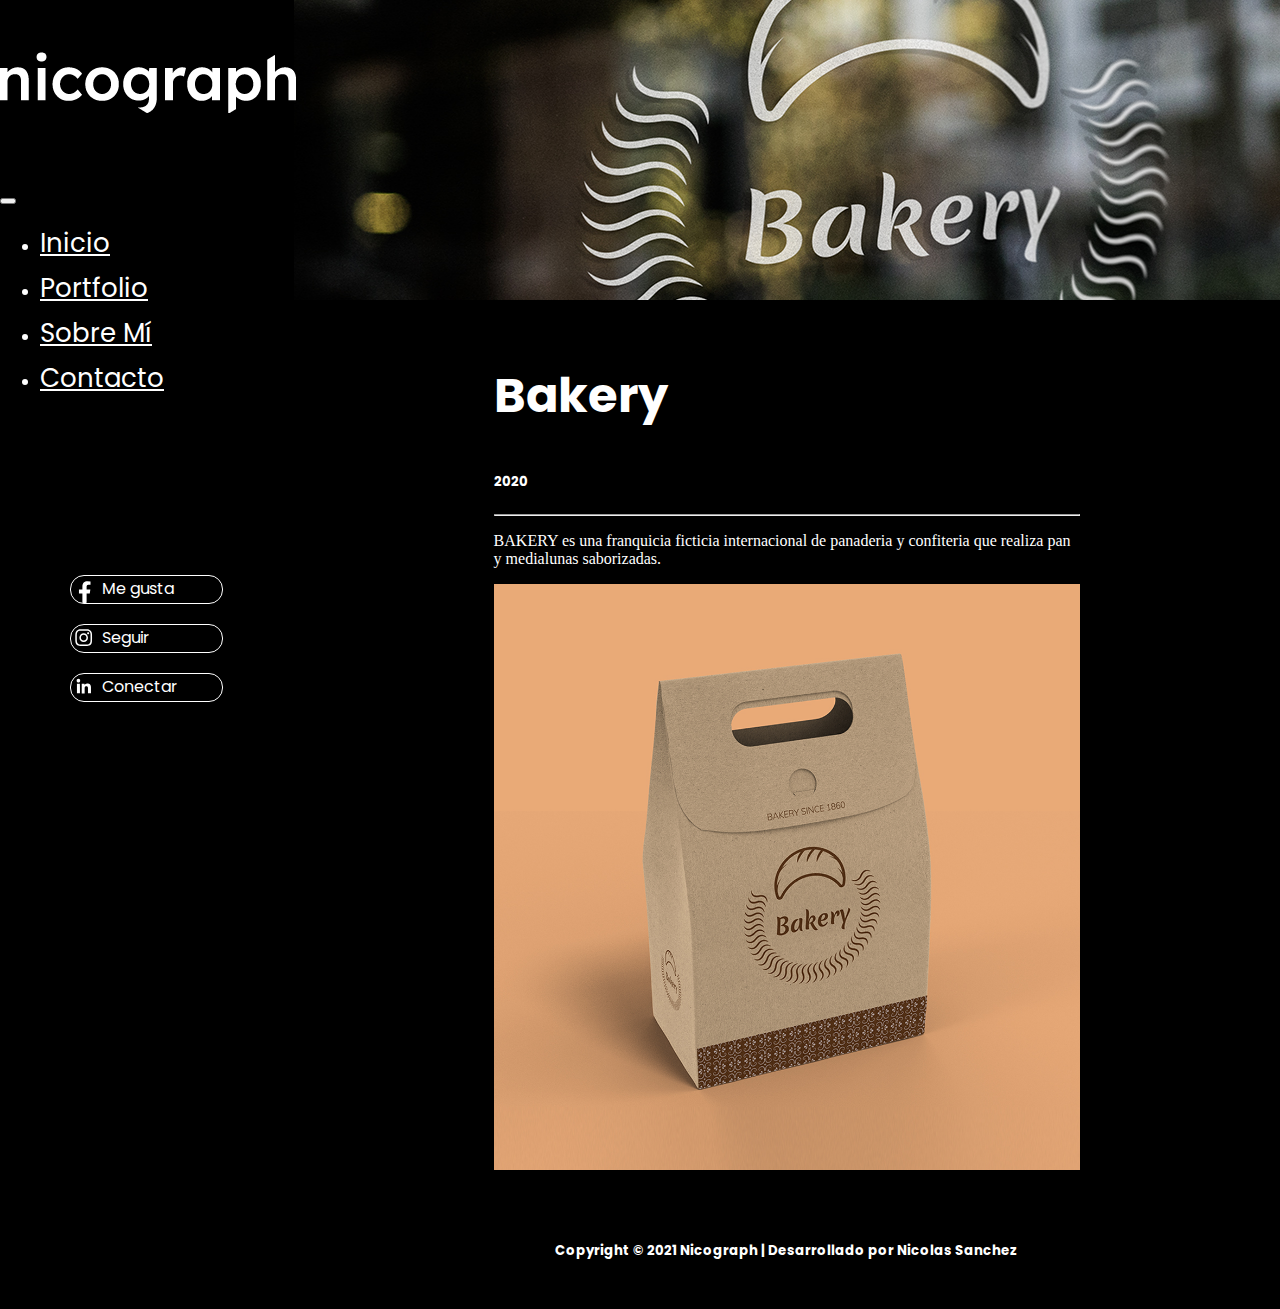
<file: Portfolio/bakery.html>
<!DOCTYPE html>
<html lang="en" dir="ltr">
  <head>
    <meta charset="utf-8">
    <title>BAKERY | Nicograph</title>
    <link href="https://cdn.jsdelivr.net/npm/bootstrap@5.1.3/dist/css/bootstrap.min.css" rel="stylesheet" integrity="sha384-1BmE4kWBq78iYhFldvKuhfTAU6auU8tT94WrHftjDbrCEXSU1oBoqyl2QvZ6jIW3" crossorigin="anonymous">
    <meta name="viewport" content="width=device-width, initial-scale=1.0">
    <link rel="stylesheet" href="css/styles_bakery.css">
    <link rel="preconnect" href="https://fonts.googleapis.com">
    <link rel="preconnect" href="https://fonts.gstatic.com" crossorigin>
    <link href="https://fonts.googleapis.com/css2?family=Poppins:ital,wght@0,100;0,200;0,300;0,400;0,500;0,600;0,700;0,800;0,900;1,100;1,200;1,300;1,400;1,500;1,600;1,700;1,800;1,900&display=swap" rel="stylesheet">
    <link rel="icon" type="image/png" href="../img/logo_favicon.png">
  </head>
  <body>
    <header>
      <!-- ///////////////// Logo del sitio ///////////////// -->
      <div class="Identidad-del-sitio">
        <a href="../index.html"><img src="../img/logo_home.png" alt="nicogrph_logo" class="logo-ng"></a>
      </div>
      <!-- ///////////////// Menu de navegación ///////////////// -->
      <nav class="navbar navbar-expand-lg navbar-light bg-light">
        <div class="container-fluid">
          <button class="navbar-toggler" type="button" data-bs-toggle="collapse" data-bs-target="#navbarNavDropdown" aria-controls="navbarNavDropdown" aria-expanded="false" aria-label="Toggle navigation">
            <span class="navbar-toggler-icon"></span>
          </button>
          <div class="collapse navbar-collapse" id="navbarNavDropdown">
            <ul class="navbar-nav">
              <li class="nav-item">
                <a class="nav-link active" aria-current="page" href="../index.html">Inicio</a>
              </li>
              <li class="nav-item">
                <a class="nav-link" href="../index.html#portfolio">Portfolio</a>
              </li>
              <li class="nav-item">
                <a class="nav-link" href="../index.html#sobre-mi">Sobre Mí</a>
              </li>
              <li class="nav-item dropdown">
                <a class="nav-link" href="../index.html#contacto">Contacto</a>
              </li>
            </ul>
            <div class="redes-sociales">
              <a href="https://www.facebook.com/nicograph.ar/" target="_blank"> <div class="Facebook">
                <img src="../img/fb_logo.svg" alt="facebook_nicograph" class="rs">
                <span>Me gusta</span>
              </div></a>
              <a href="https://www.instagram.com/nicograph_dg/" target="_blank"><div class="instagram">
                <img src="../img/ig_logo.svg" alt="instagram_nicograph" class="rs">
                <span>Seguir</span>
              </div></a>
              <a href="https://www.linkedin.com/in/nicolas-sanchez-laureano" target="_blank"><div class="linkedin">
                <img src="../img/in_logo.svg" alt="linkedin_nicolas_sanchez" class="rs">
                <span>Conectar</span>
              </div></a>
            </div>
          </div>
        </div>
      </nav>
    </header>

    <section>
      <!-- ///////////////// banner ///////////////// -->
      <div class="banner-proyect"></div>
      <div class="description-proyect">
        <h2>Bakery</h2>
        <h5>2020</h5>
        <hr>
        <p>BAKERY es una franquicia ficticia internacional de panaderia y confiteria que realiza pan y medialunas saborizadas.</p>
        <img src="img/bakery_packaging.jpg" alt="bakery_nicograph">
      </div>
      <footer>
        <h5>Copyright © 2021 Nicograph | Desarrollado por <a href="https://www.linkedin.com/in/nicolas-sanchez-laureano" target="_blank">Nicolas Sanchez</a></h5>
      </footer>
  </section>
<script src="https://cdn.jsdelivr.net/npm/bootstrap@5.1.3/dist/js/bootstrap.bundle.min.js" integrity="sha384-ka7Sk0Gln4gmtz2MlQnikT1wXgYsOg+OMhuP+IlRH9sENBO0LRn5q+8nbTov4+1p" crossorigin="anonymous"></script>
  </body>
</html>
</file>
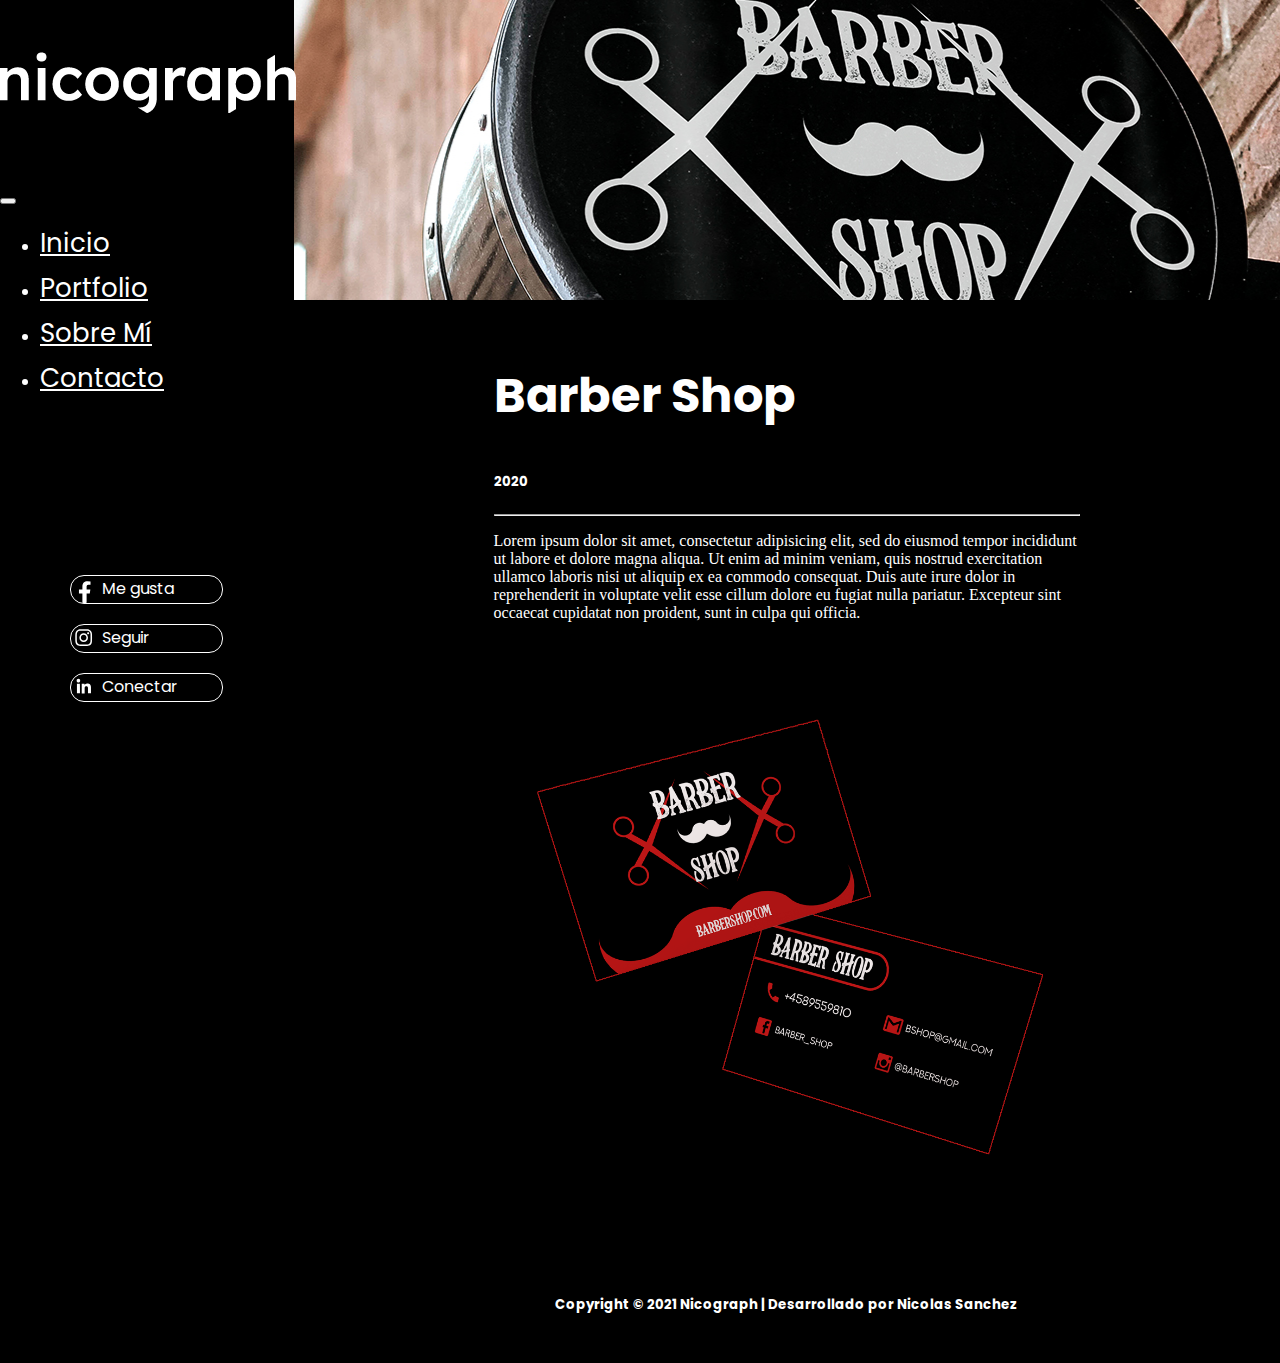
<file: Portfolio/barber-shop.html>
<!DOCTYPE html>
<html lang="en" dir="ltr">
  <head>
    <meta charset="utf-8">
    <title>Barber Shop | Nicograph</title>
    <link href="https://cdn.jsdelivr.net/npm/bootstrap@5.1.3/dist/css/bootstrap.min.css" rel="stylesheet" integrity="sha384-1BmE4kWBq78iYhFldvKuhfTAU6auU8tT94WrHftjDbrCEXSU1oBoqyl2QvZ6jIW3" crossorigin="anonymous">
    <meta name="viewport" content="width=device-width, initial-scale=1.0">
    <link rel="stylesheet" href="css/styles_barber-shop.css">
    <link rel="preconnect" href="https://fonts.googleapis.com">
    <link rel="preconnect" href="https://fonts.gstatic.com" crossorigin>
    <link href="https://fonts.googleapis.com/css2?family=Poppins:ital,wght@0,100;0,200;0,300;0,400;0,500;0,600;0,700;0,800;0,900;1,100;1,200;1,300;1,400;1,500;1,600;1,700;1,800;1,900&display=swap" rel="stylesheet">
    <link rel="icon" type="image/png" href="../img/logo_favicon.png">
  </head>
  <body>
    <header>
      <!-- ///////////////// Logo del sitio ///////////////// -->
      <div class="Identidad-del-sitio">
        <a href="../index.html"><img src="../img/logo_home.png" alt="nicogrph_logo" class="logo-ng"></a>
      </div>
      <!-- ///////////////// Menu de navegación ///////////////// -->
      <nav class="navbar navbar-expand-lg navbar-light bg-light">
        <div class="container-fluid">
          <button class="navbar-toggler" type="button" data-bs-toggle="collapse" data-bs-target="#navbarNavDropdown" aria-controls="navbarNavDropdown" aria-expanded="false" aria-label="Toggle navigation">
            <span class="navbar-toggler-icon"></span>
          </button>
          <div class="collapse navbar-collapse" id="navbarNavDropdown">
            <ul class="navbar-nav">
              <li class="nav-item">
                <a class="nav-link active" aria-current="page" href="../index.html">Inicio</a>
              </li>
              <li class="nav-item">
                <a class="nav-link" href="../index.html#portfolio">Portfolio</a>
              </li>
              <li class="nav-item">
                <a class="nav-link" href="../index.html#sobre-mi">Sobre Mí</a>
              </li>
              <li class="nav-item dropdown">
                <a class="nav-link" href="../index.html#contacto">Contacto</a>
              </li>
            </ul>
            <div class="redes-sociales">
              <a href="https://www.facebook.com/nicograph.ar/" target="_blank"> <div class="Facebook">
                <img src="../img/fb_logo.svg" alt="facebook_nicograph" class="rs">
                <span>Me gusta</span>
              </div></a>
              <a href="https://www.instagram.com/nicograph_dg/" target="_blank"><div class="instagram">
                <img src="../img/ig_logo.svg" alt="instagram_nicograph" class="rs">
                <span>Seguir</span>
              </div></a>
              <a href="https://www.linkedin.com/in/nicolas-sanchez-laureano" target="_blank"><div class="linkedin">
                <img src="../img/in_logo.svg" alt="linkedin_nicolas_sanchez" class="rs">
                <span>Conectar</span>
              </div></a>
            </div>
          </div>
        </div>
      </nav>
    </header>

    <section>
      <!-- ///////////////// banner ///////////////// -->
      <div class="banner-proyect"></div>
      <div class="description-proyect">
        <h2>Barber Shop</h2>
        <h5>2020</h5>
        <hr>
        <p>Lorem ipsum dolor sit amet, consectetur adipisicing elit, sed do eiusmod tempor incididunt ut labore et dolore magna aliqua. Ut enim ad
          minim veniam, quis nostrud exercitation ullamco laboris nisi ut aliquip ex ea commodo consequat. Duis aute irure dolor in reprehenderit in
          voluptate velit esse cillum dolore eu fugiat nulla pariatur. Excepteur sint occaecat cupidatat non proident, sunt in culpa qui officia.</p>
        <img src="img/business_card_barber-shop.png" alt="business_card_barber-shop_nicograph">
      </div>
      <footer>
        <h5>Copyright © 2021 Nicograph | Desarrollado por <a href="https://www.linkedin.com/in/nicolas-sanchez-laureano" target="_blank">Nicolas Sanchez</a></h5>
      </footer>
  </section>
<script src="https://cdn.jsdelivr.net/npm/bootstrap@5.1.3/dist/js/bootstrap.bundle.min.js" integrity="sha384-ka7Sk0Gln4gmtz2MlQnikT1wXgYsOg+OMhuP+IlRH9sENBO0LRn5q+8nbTov4+1p" crossorigin="anonymous"></script>
  </body>
</html>
</file>
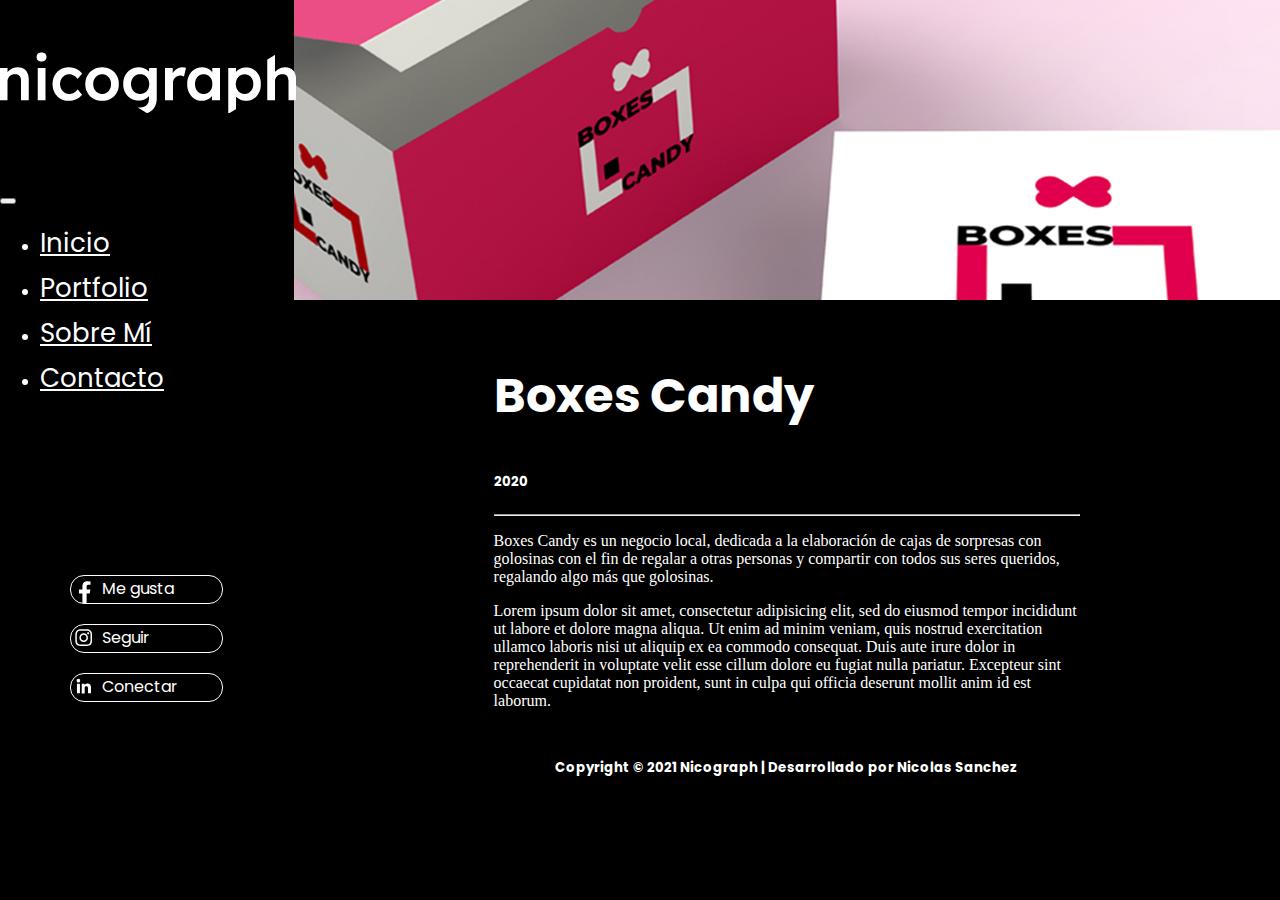
<file: Portfolio/boxes-candy.html>
<!DOCTYPE html>
<html lang="en" dir="ltr">
  <head>
    <meta charset="utf-8">
    <title>Boxes Candy | Nicograph</title>
    <link href="https://cdn.jsdelivr.net/npm/bootstrap@5.1.3/dist/css/bootstrap.min.css" rel="stylesheet" integrity="sha384-1BmE4kWBq78iYhFldvKuhfTAU6auU8tT94WrHftjDbrCEXSU1oBoqyl2QvZ6jIW3" crossorigin="anonymous">
    <meta name="viewport" content="width=device-width, initial-scale=1.0">
    <link rel="stylesheet" href="css/styles_boxes-candy.css">
    <link rel="preconnect" href="https://fonts.googleapis.com">
    <link rel="preconnect" href="https://fonts.gstatic.com" crossorigin>
    <link href="https://fonts.googleapis.com/css2?family=Poppins:ital,wght@0,100;0,200;0,300;0,400;0,500;0,600;0,700;0,800;0,900;1,100;1,200;1,300;1,400;1,500;1,600;1,700;1,800;1,900&display=swap" rel="stylesheet">
    <link rel="icon" type="image/png" href="../img/logo_favicon.png">
  </head>
  <body>
    <header>
      <!-- ///////////////// Logo del sitio ///////////////// -->
      <div class="Identidad-del-sitio">
        <a href="../index.html"><img src="../img/logo_home.png" alt="nicogrph_logo" class="logo-ng"></a>
      </div>
      <!-- ///////////////// Menu de navegación ///////////////// -->
      <nav class="navbar navbar-expand-lg navbar-light bg-light">
        <div class="container-fluid">
          <button class="navbar-toggler" type="button" data-bs-toggle="collapse" data-bs-target="#navbarNavDropdown" aria-controls="navbarNavDropdown" aria-expanded="false" aria-label="Toggle navigation">
            <span class="navbar-toggler-icon"></span>
          </button>
          <div class="collapse navbar-collapse" id="navbarNavDropdown">
            <ul class="navbar-nav">
              <li class="nav-item">
                <a class="nav-link active" aria-current="page" href="../index.html">Inicio</a>
              </li>
              <li class="nav-item">
                <a class="nav-link" href="../index.html#portfolio">Portfolio</a>
              </li>
              <li class="nav-item">
                <a class="nav-link" href="../index.html#sobre-mi">Sobre Mí</a>
              </li>
              <li class="nav-item dropdown">
                <a class="nav-link" href="../index.html#contacto">Contacto</a>
              </li>
            </ul>
            <div class="redes-sociales">
              <a href="https://www.facebook.com/nicograph.ar/" target="_blank"> <div class="Facebook">
                <img src="../img/fb_logo.svg" alt="facebook_nicograph" class="rs">
                <span>Me gusta</span>
              </div></a>
              <a href="https://www.instagram.com/nicograph_dg/" target="_blank"><div class="instagram">
                <img src="../img/ig_logo.svg" alt="instagram_nicograph" class="rs">
                <span>Seguir</span>
              </div></a>
              <a href="https://www.linkedin.com/in/nicolas-sanchez-laureano" target="_blank"><div class="linkedin">
                <img src="../img/in_logo.svg" alt="linkedin_nicolas_sanchez" class="rs">
                <span>Conectar</span>
              </div></a>
            </div>
          </div>
        </div>
      </nav>
    </header>

    <section>
      <!-- ///////////////// banner ///////////////// -->
      <div class="banner-proyect"></div>
      <div class="description-proyect">
        <h2>Boxes Candy</h2>
        <h5>2020</h5>
        <hr>
        <p>Boxes Candy es un negocio local, dedicada a la elaboración de cajas de sorpresas con golosinas con el fin de regalar a otras personas y compartir
          con todos sus seres queridos, regalando algo más que golosinas.</p>
        <p>Lorem ipsum dolor sit amet, consectetur adipisicing elit, sed do eiusmod tempor incididunt ut labore et dolore magna aliqua. Ut enim ad minim veniam,
          quis nostrud exercitation ullamco laboris nisi ut aliquip ex ea commodo consequat. Duis aute irure dolor in reprehenderit in voluptate velit esse cillum
          dolore eu fugiat nulla pariatur. Excepteur sint occaecat cupidatat non proident, sunt in culpa qui officia deserunt mollit anim id est laborum.</p>
      </div>
      <footer>
        <h5>Copyright © 2021 Nicograph | Desarrollado por <a href="https://www.linkedin.com/in/nicolas-sanchez-laureano" target="_blank">Nicolas Sanchez</a></h5>
      </footer>
  </section>
<script src="https://cdn.jsdelivr.net/npm/bootstrap@5.1.3/dist/js/bootstrap.bundle.min.js" integrity="sha384-ka7Sk0Gln4gmtz2MlQnikT1wXgYsOg+OMhuP+IlRH9sENBO0LRn5q+8nbTov4+1p" crossorigin="anonymous"></script>
  </body>
</html>
</file>
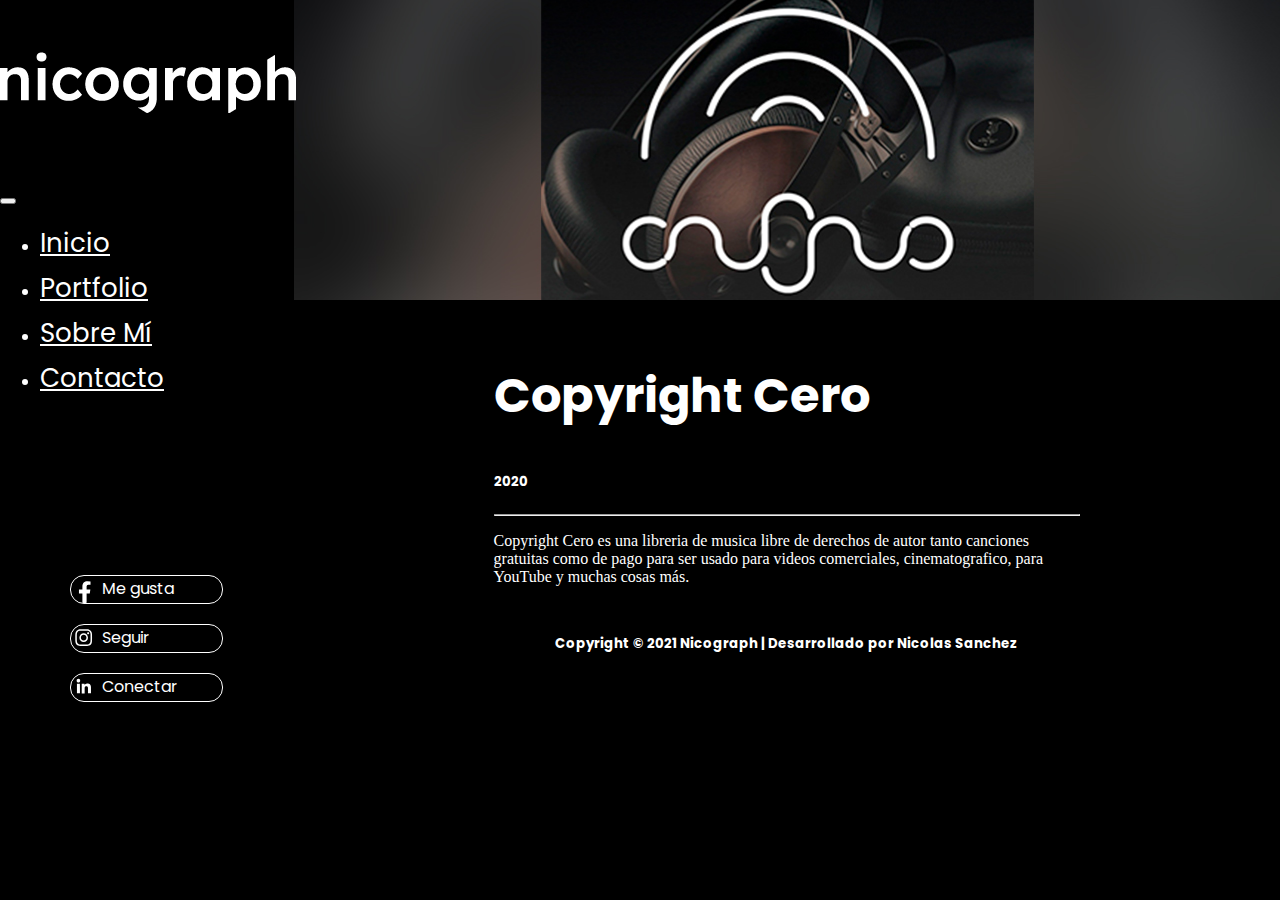
<file: Portfolio/copyright-cero.html>
<!DOCTYPE html>
<html lang="en" dir="ltr">
  <head>
    <meta charset="utf-8">
    <title>Copyright Cero| Nicograph</title>
    <link href="https://cdn.jsdelivr.net/npm/bootstrap@5.1.3/dist/css/bootstrap.min.css" rel="stylesheet" integrity="sha384-1BmE4kWBq78iYhFldvKuhfTAU6auU8tT94WrHftjDbrCEXSU1oBoqyl2QvZ6jIW3" crossorigin="anonymous">
    <meta name="viewport" content="width=device-width, initial-scale=1.0">
    <link rel="stylesheet" href="css/styles_copyrigth-cero.css">
    <link rel="preconnect" href="https://fonts.googleapis.com">
    <link rel="preconnect" href="https://fonts.gstatic.com" crossorigin>
    <link href="https://fonts.googleapis.com/css2?family=Poppins:ital,wght@0,100;0,200;0,300;0,400;0,500;0,600;0,700;0,800;0,900;1,100;1,200;1,300;1,400;1,500;1,600;1,700;1,800;1,900&display=swap" rel="stylesheet">
    <link rel="icon" type="image/png" href="../img/logo_favicon.png">
  </head>
  <body>
    <header>
      <!-- ///////////////// Logo del sitio ///////////////// -->
      <div class="../Identidad-del-sitio">
        <a href="index.html"><img src="../img/logo_home.png" alt="nicogrph_logo" class="logo-ng"></a>
      </div>
      <!-- ///////////////// Menu de navegación ///////////////// -->
      <nav class="navbar navbar-expand-lg navbar-light bg-light">
        <div class="container-fluid">
          <button class="navbar-toggler" type="button" data-bs-toggle="collapse" data-bs-target="#navbarNavDropdown" aria-controls="navbarNavDropdown" aria-expanded="false" aria-label="Toggle navigation">
            <span class="navbar-toggler-icon"></span>
          </button>
          <div class="collapse navbar-collapse" id="navbarNavDropdown">
            <ul class="navbar-nav">
              <li class="nav-item">
                <a class="nav-link active" aria-current="page" href="../index.html">Inicio</a>
              </li>
              <li class="nav-item">
                <a class="nav-link" href="../index.html#portfolio">Portfolio</a>
              </li>
              <li class="nav-item">
                <a class="nav-link" href="../index.html#sobre-mi">Sobre Mí</a>
              </li>
              <li class="nav-item dropdown">
                <a class="nav-link" href="../index.html#contacto">Contacto</a>
              </li>
            </ul>
            <div class="redes-sociales">
              <a href="https://www.facebook.com/nicograph.ar/" target="_blank"> <div class="Facebook">
                <img src="../img/fb_logo.svg" alt="facebook_nicograph" class="rs">
                <span>Me gusta</span>
              </div></a>
              <a href="https://www.instagram.com/nicograph_dg/" target="_blank"><div class="instagram">
                <img src="../img/ig_logo.svg" alt="instagram_nicograph" class="rs">
                <span>Seguir</span>
              </div></a>
              <a href="https://www.linkedin.com/in/nicolas-sanchez-laureano" target="_blank"><div class="linkedin">
                <img src="../img/in_logo.svg" alt="linkedin_nicolas_sanchez" class="rs">
                <span>Conectar</span>
              </div></a>
            </div>
          </div>
        </div>
      </nav>
    </header>

    <section>
      <!-- ///////////////// banner ///////////////// -->
      <div class="banner-proyect"></div>
      <div class="description-proyect">
        <h2>Copyright Cero</h2>
        <h5>2020</h5>
        <hr>
        <p>Copyright Cero es una libreria de musica libre de derechos de autor tanto canciones gratuitas como de pago para ser usado para videos comerciales,
          cinematografico, para YouTube y muchas cosas más.</p>
      </div>
      <footer>
        <h5>Copyright © 2021 Nicograph | Desarrollado por <a href="https://www.linkedin.com/in/nicolas-sanchez-laureano" target="_blank">Nicolas Sanchez</a></h5>
      </footer>
  </section>
<script src="https://cdn.jsdelivr.net/npm/bootstrap@5.1.3/dist/js/bootstrap.bundle.min.js" integrity="sha384-ka7Sk0Gln4gmtz2MlQnikT1wXgYsOg+OMhuP+IlRH9sENBO0LRn5q+8nbTov4+1p" crossorigin="anonymous"></script>
  </body>
</html>
</file>
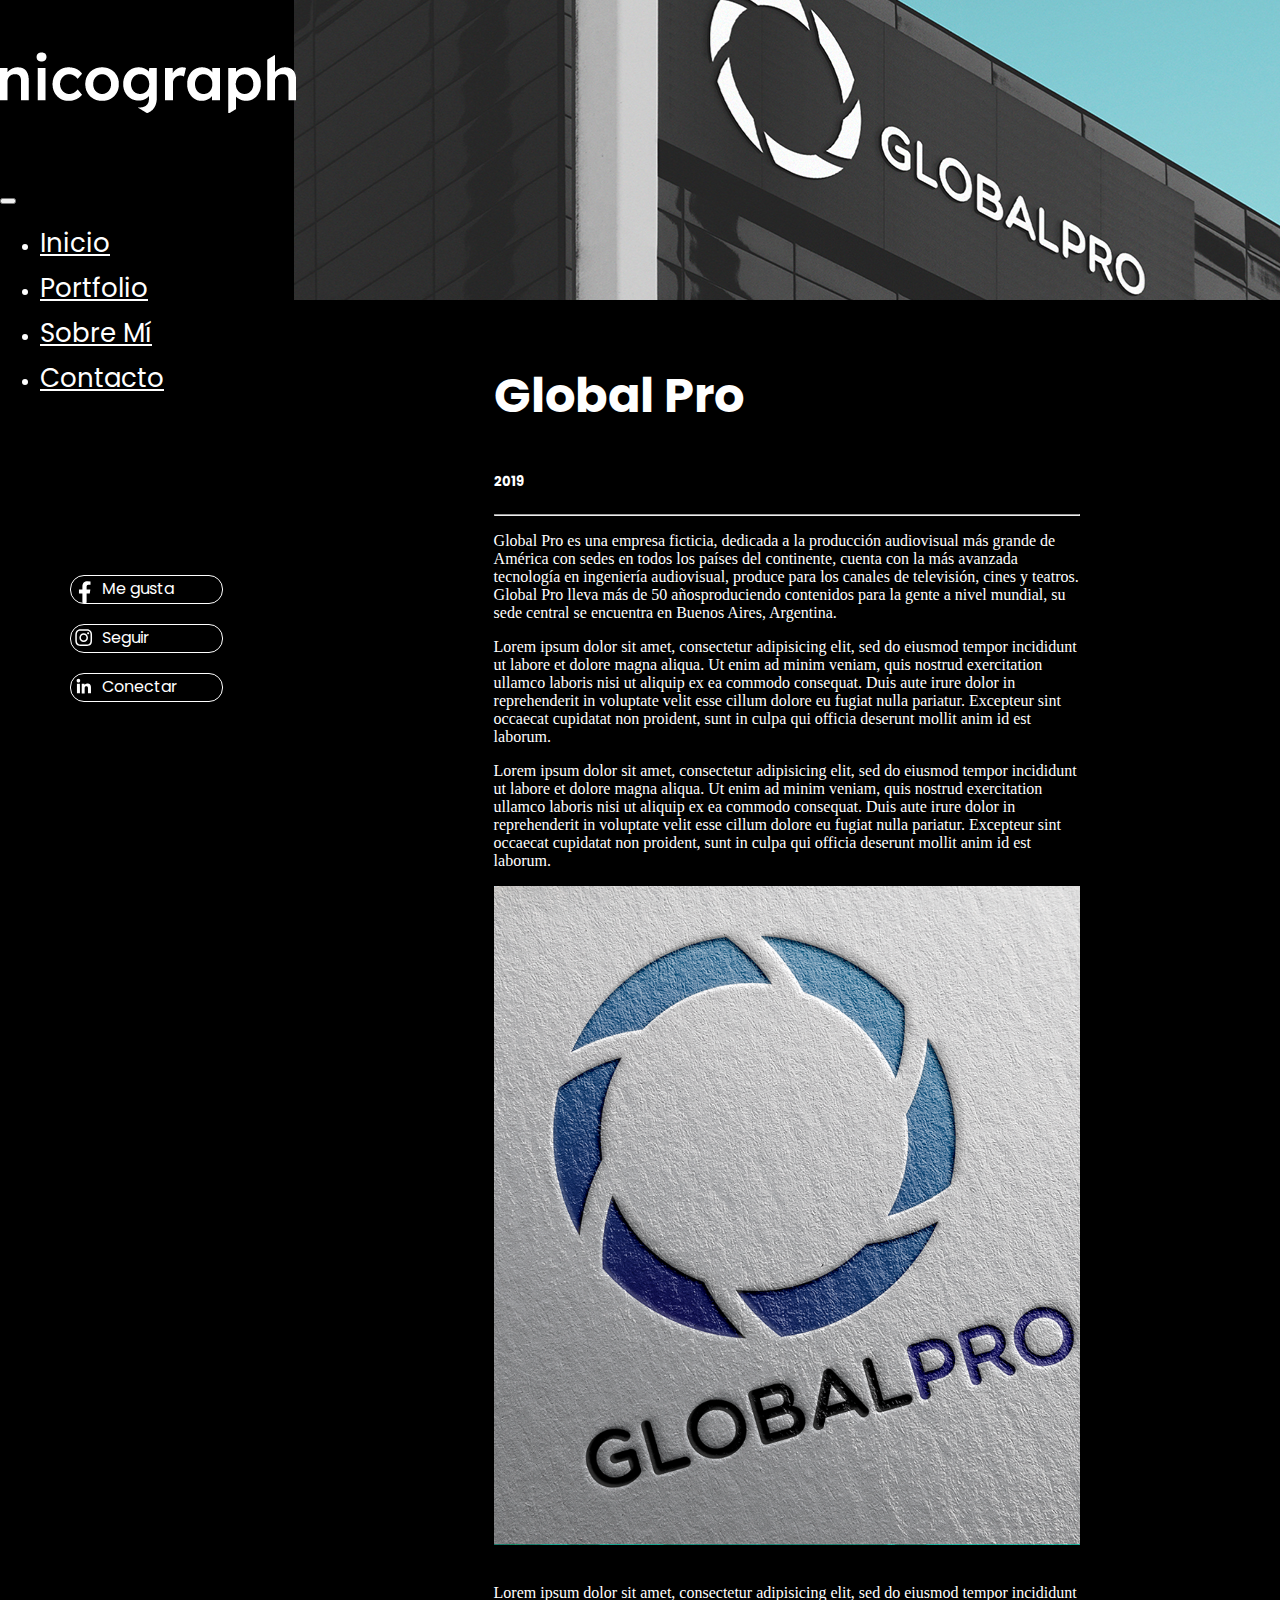
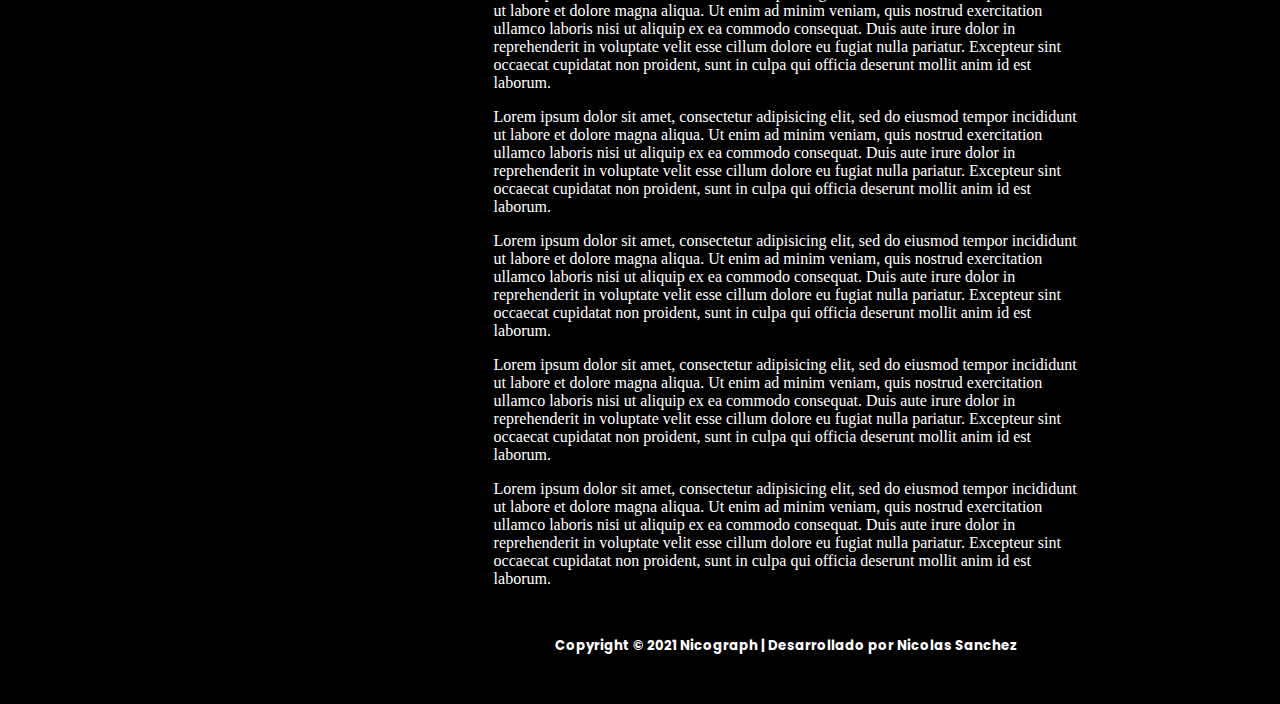
<file: Portfolio/globalpro.html>
<!DOCTYPE html>
<html lang="en" dir="ltr">
  <head>
    <meta charset="utf-8">
    <title>Global Pro | Nicograph</title>
    <link href="https://cdn.jsdelivr.net/npm/bootstrap@5.1.3/dist/css/bootstrap.min.css" rel="stylesheet" integrity="sha384-1BmE4kWBq78iYhFldvKuhfTAU6auU8tT94WrHftjDbrCEXSU1oBoqyl2QvZ6jIW3" crossorigin="anonymous">
    <meta name="viewport" content="width=device-width, initial-scale=1.0">
    <link rel="stylesheet" href="css/styles_globalpro.css">
    <link rel="preconnect" href="https://fonts.googleapis.com">
    <link rel="preconnect" href="https://fonts.gstatic.com" crossorigin>
    <link href="https://fonts.googleapis.com/css2?family=Poppins:ital,wght@0,100;0,200;0,300;0,400;0,500;0,600;0,700;0,800;0,900;1,100;1,200;1,300;1,400;1,500;1,600;1,700;1,800;1,900&display=swap" rel="stylesheet">
    <link rel="icon" type="image/png" href="../img/logo_favicon.png">
  </head>
  <body>
    <header>
      <!-- ///////////////// Logo del sitio ///////////////// -->
      <div class="Identidad-del-sitio">
        <a href="../index.html"><img src="../img/logo_home.png" alt="nicogrph_logo" class="logo-ng"></a>
      </div>
      <!-- ///////////////// Menu de navegación ///////////////// -->
      <nav class="navbar navbar-expand-lg navbar-light bg-light">
        <div class="container-fluid">
          <button class="navbar-toggler" type="button" data-bs-toggle="collapse" data-bs-target="#navbarNavDropdown" aria-controls="navbarNavDropdown" aria-expanded="false" aria-label="Toggle navigation">
            <span class="navbar-toggler-icon"></span>
          </button>
          <div class="collapse navbar-collapse" id="navbarNavDropdown">
            <ul class="navbar-nav">
              <li class="nav-item">
                <a class="nav-link active" aria-current="page" href="../index.html">Inicio</a>
              </li>
              <li class="nav-item">
                <a class="nav-link" href="../index.html#portfolio">Portfolio</a>
              </li>
              <li class="nav-item">
                <a class="nav-link" href="../index.html#sobre-mi">Sobre Mí</a>
              </li>
              <li class="nav-item dropdown">
                <a class="nav-link" href="../index.html#contacto">Contacto</a>
              </li>
            </ul>
            <div class="redes-sociales">
              <a href="https://www.facebook.com/nicograph.ar/" target="_blank"> <div class="Facebook">
                <img src="../img/fb_logo.svg" alt="facebook_nicograph" class="rs">
                <span>Me gusta</span>
              </div></a>
              <a href="https://www.instagram.com/nicograph_dg/" target="_blank"><div class="instagram">
                <img src="../img/ig_logo.svg" alt="instagram_nicograph" class="rs">
                <span>Seguir</span>
              </div></a>
              <a href="https://www.linkedin.com/in/nicolas-sanchez-laureano" target="_blank"><div class="linkedin">
                <img src="../img/in_logo.svg" alt="linkedin_nicolas_sanchez" class="rs">
                <span>Conectar</span>
              </div></a>
            </div>
          </div>
        </div>
      </nav>
    </header>

    <section>
      <!-- ///////////////// banner ///////////////// -->
      <div class="banner-proyect"></div>
      <div class="description-proyect">
        <h2>Global Pro</h2>
        <h5>2019</h5>
        <hr>
        <p>Global Pro es una empresa ficticia, dedicada a la producción audiovisual más grande de América con sedes en todos los países del continente, cuenta con
          la más avanzada tecnología en ingeniería audiovisual, produce para los canales de televisión, cines y teatros. Global Pro lleva más de 50 añosproduciendo
          contenidos para la gente a nivel mundial, su sede central se encuentra en Buenos Aires, Argentina.</p>
        <p>Lorem ipsum dolor sit amet, consectetur adipisicing elit, sed do eiusmod tempor incididunt ut labore et dolore magna aliqua.
          Ut enim ad minim veniam, quis nostrud exercitation ullamco laboris nisi ut aliquip ex ea commodo consequat. Duis aute irure dolor
          in reprehenderit in voluptate velit esse cillum dolore eu fugiat nulla pariatur. Excepteur sint occaecat cupidatat non proident,
          sunt in culpa qui officia deserunt mollit anim id est laborum.</p>
        <p>Lorem ipsum dolor sit amet, consectetur adipisicing elit, sed do eiusmod tempor incididunt ut labore et dolore magna aliqua.
          Ut enim ad minim veniam, quis nostrud exercitation ullamco laboris nisi ut aliquip ex ea commodo consequat. Duis aute irure dolor
          in reprehenderit in voluptate velit esse cillum dolore eu fugiat nulla pariatur. Excepteur sint occaecat cupidatat non proident,
          sunt in culpa qui officia deserunt mollit anim id est laborum.</p>
        <img src="img/global-pro02.png" alt="global-pro_nicograph">
        <p>Lorem ipsum dolor sit amet, consectetur adipisicing elit, sed do eiusmod tempor incididunt ut labore et dolore magna aliqua.
          Ut enim ad minim veniam, quis nostrud exercitation ullamco laboris nisi ut aliquip ex ea commodo consequat. Duis aute irure dolor
          in reprehenderit in voluptate velit esse cillum dolore eu fugiat nulla pariatur. Excepteur sint occaecat cupidatat non proident,
          sunt in culpa qui officia deserunt mollit anim id est laborum.</p>
        <p>Lorem ipsum dolor sit amet, consectetur adipisicing elit, sed do eiusmod tempor incididunt ut labore et dolore magna aliqua.
          Ut enim ad minim veniam, quis nostrud exercitation ullamco laboris nisi ut aliquip ex ea commodo consequat. Duis aute irure dolor
          in reprehenderit in voluptate velit esse cillum dolore eu fugiat nulla pariatur. Excepteur sint occaecat cupidatat non proident,
          sunt in culpa qui officia deserunt mollit anim id est laborum.</p>
        <p>Lorem ipsum dolor sit amet, consectetur adipisicing elit, sed do eiusmod tempor incididunt ut labore et dolore magna aliqua.
          Ut enim ad minim veniam, quis nostrud exercitation ullamco laboris nisi ut aliquip ex ea commodo consequat. Duis aute irure dolor
          in reprehenderit in voluptate velit esse cillum dolore eu fugiat nulla pariatur. Excepteur sint occaecat cupidatat non proident,
          sunt in culpa qui officia deserunt mollit anim id est laborum.</p>
        <p>Lorem ipsum dolor sit amet, consectetur adipisicing elit, sed do eiusmod tempor incididunt ut labore et dolore magna aliqua.
          Ut enim ad minim veniam, quis nostrud exercitation ullamco laboris nisi ut aliquip ex ea commodo consequat. Duis aute irure dolor
          in reprehenderit in voluptate velit esse cillum dolore eu fugiat nulla pariatur. Excepteur sint occaecat cupidatat non proident,
          sunt in culpa qui officia deserunt mollit anim id est laborum.</p>
        <p>Lorem ipsum dolor sit amet, consectetur adipisicing elit, sed do eiusmod tempor incididunt ut labore et dolore magna aliqua.
          Ut enim ad minim veniam, quis nostrud exercitation ullamco laboris nisi ut aliquip ex ea commodo consequat. Duis aute irure dolor
          in reprehenderit in voluptate velit esse cillum dolore eu fugiat nulla pariatur. Excepteur sint occaecat cupidatat non proident,
          sunt in culpa qui officia deserunt mollit anim id est laborum.</p>
      </div>
      <footer>
        <h5>Copyright © 2021 Nicograph | Desarrollado por <a href="https://www.linkedin.com/in/nicolas-sanchez-laureano" target="_blank">Nicolas Sanchez</a></h5>
      </footer>
  </section>
<script src="https://cdn.jsdelivr.net/npm/bootstrap@5.1.3/dist/js/bootstrap.bundle.min.js" integrity="sha384-ka7Sk0Gln4gmtz2MlQnikT1wXgYsOg+OMhuP+IlRH9sENBO0LRn5q+8nbTov4+1p" crossorigin="anonymous"></script>
  </body>
</html>
</file>
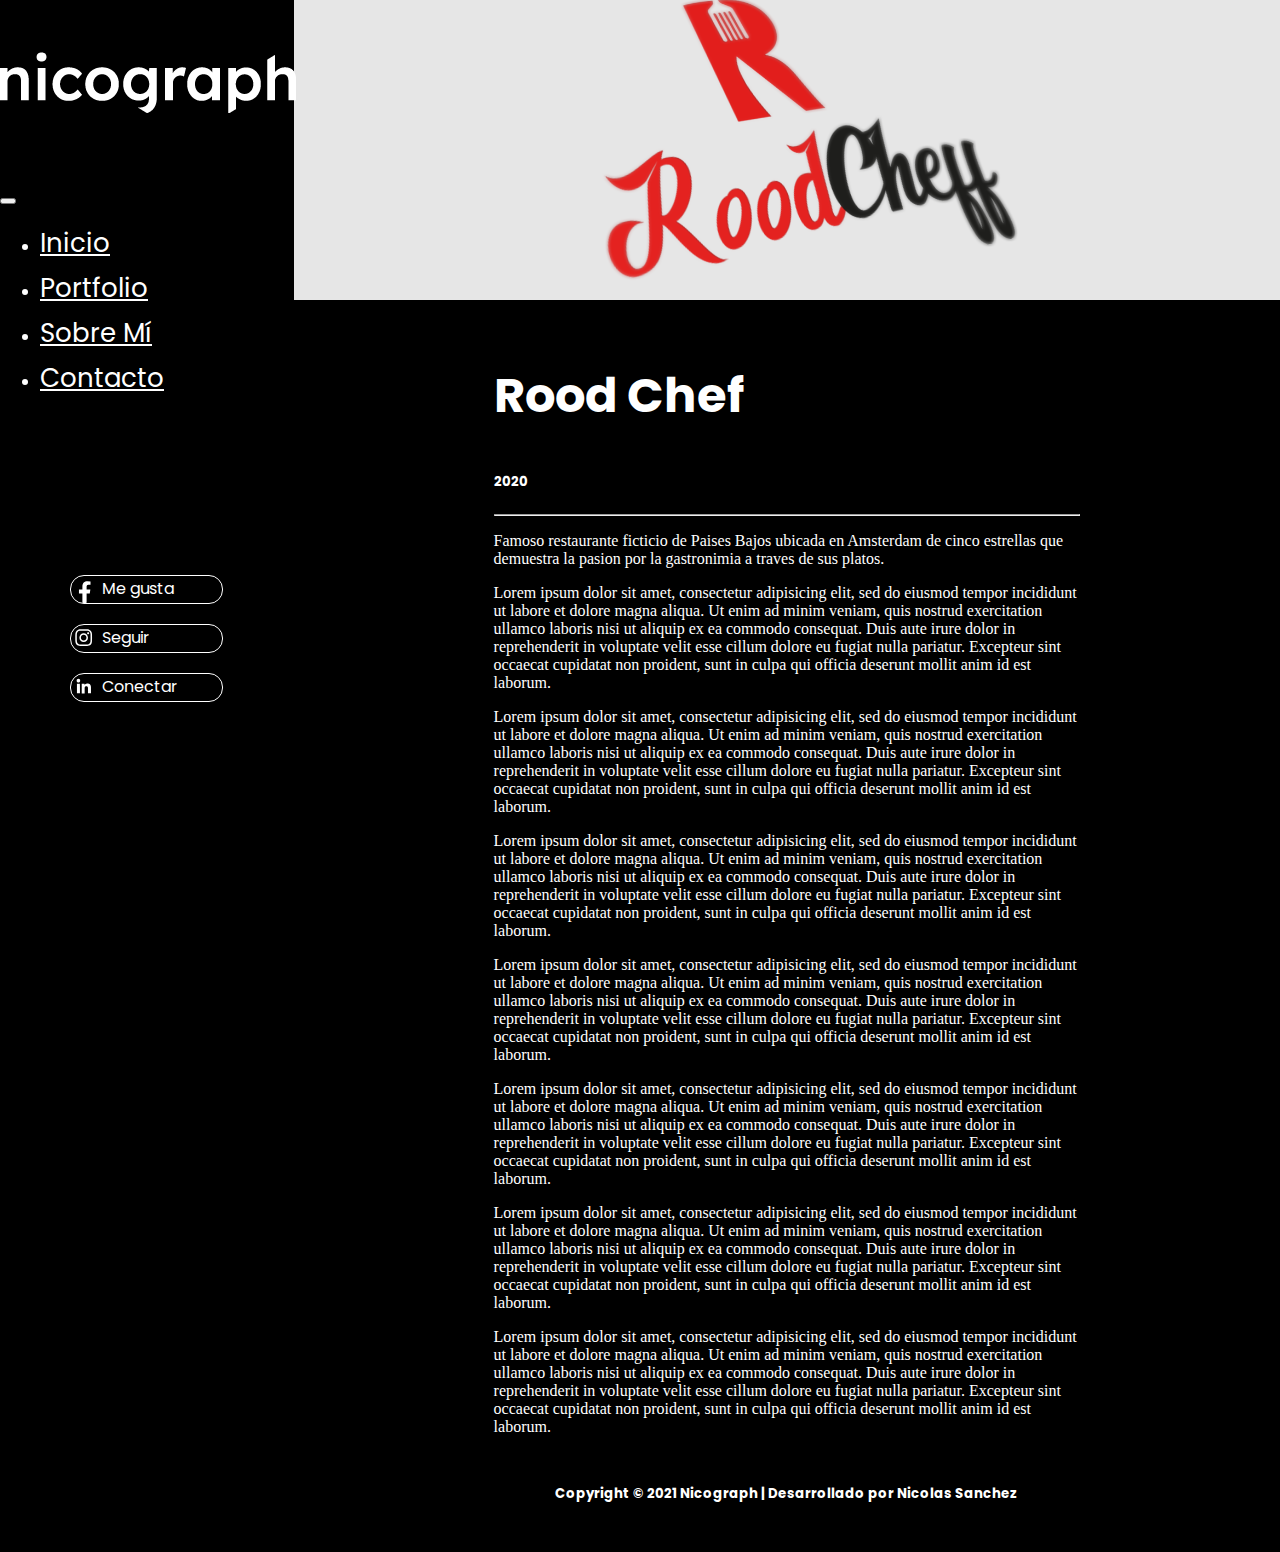
<file: Portfolio/roodchef.html>
<!DOCTYPE html>
<html lang="en" dir="ltr">
  <head>
    <meta charset="utf-8">
    <title>Rood Chef | Nicograph</title>
    <link href="https://cdn.jsdelivr.net/npm/bootstrap@5.1.3/dist/css/bootstrap.min.css" rel="stylesheet" integrity="sha384-1BmE4kWBq78iYhFldvKuhfTAU6auU8tT94WrHftjDbrCEXSU1oBoqyl2QvZ6jIW3" crossorigin="anonymous">
    <meta name="viewport" content="width=device-width, initial-scale=1.0">
    <link rel="stylesheet" href="css/styles_roodchef.css">
    <link rel="preconnect" href="https://fonts.googleapis.com">
    <link rel="preconnect" href="https://fonts.gstatic.com" crossorigin>
    <link href="https://fonts.googleapis.com/css2?family=Poppins:ital,wght@0,100;0,200;0,300;0,400;0,500;0,600;0,700;0,800;0,900;1,100;1,200;1,300;1,400;1,500;1,600;1,700;1,800;1,900&display=swap" rel="stylesheet">
    <link rel="icon" type="image/png" href="../img/logo_favicon.png">
  </head>
  <body>
    <header>
      <!-- ///////////////// Logo del sitio ///////////////// -->
      <div class="Identidad-del-sitio">
        <a href="../index.html"><img src="../img/logo_home.png" alt="nicogrph_logo" class="logo-ng"></a>
      </div>
      <!-- ///////////////// Menu de navegación ///////////////// -->
      <nav class="navbar navbar-expand-lg navbar-light bg-light">
        <div class="container-fluid">
          <button class="navbar-toggler" type="button" data-bs-toggle="collapse" data-bs-target="#navbarNavDropdown" aria-controls="navbarNavDropdown" aria-expanded="false" aria-label="Toggle navigation">
            <span class="navbar-toggler-icon"></span>
          </button>
          <div class="collapse navbar-collapse" id="navbarNavDropdown">
            <ul class="navbar-nav">
              <li class="nav-item">
                <a class="nav-link active" aria-current="page" href="../index.html">Inicio</a>
              </li>
              <li class="nav-item">
                <a class="nav-link" href="../index.html#portfolio">Portfolio</a>
              </li>
              <li class="nav-item">
                <a class="nav-link" href="../index.html#sobre-mi">Sobre Mí</a>
              </li>
              <li class="nav-item dropdown">
                <a class="nav-link" href="../index.html#contacto">Contacto</a>
              </li>
            </ul>
            <div class="redes-sociales">
              <a href="https://www.facebook.com/nicograph.ar/" target="_blank"> <div class="Facebook">
                <img src="../img/fb_logo.svg" alt="facebook_nicograph" class="rs">
                <span>Me gusta</span>
              </div></a>
              <a href="https://www.instagram.com/nicograph_dg/" target="_blank"><div class="instagram">
                <img src="../img/ig_logo.svg" alt="instagram_nicograph" class="rs">
                <span>Seguir</span>
              </div></a>
              <a href="https://www.linkedin.com/in/nicolas-sanchez-laureano" target="_blank"><div class="linkedin">
                <img src="../img/in_logo.svg" alt="linkedin_nicolas_sanchez" class="rs">
                <span>Conectar</span>
              </div></a>
            </div>
          </div>
        </div>
      </nav>
    </header>

    <section>
      <!-- ///////////////// banner ///////////////// -->
      <div class="banner-proyect"></div>
      <div class="description-proyect">
        <h2>Rood Chef</h2>
        <h5>2020</h5>
        <hr>
        <p>Famoso restaurante ficticio de Paises Bajos ubicada en Amsterdam de cinco estrellas que demuestra la pasion por la gastronimia a traves de sus platos.</p>
       <p>Lorem ipsum dolor sit amet, consectetur adipisicing elit, sed do eiusmod tempor incididunt ut labore et dolore magna aliqua.
         Ut enim ad minim veniam, quis nostrud exercitation ullamco laboris nisi ut aliquip ex ea commodo consequat. Duis aute irure dolor
         in reprehenderit in voluptate velit esse cillum dolore eu fugiat nulla pariatur. Excepteur sint occaecat cupidatat non proident,
         sunt in culpa qui officia deserunt mollit anim id est laborum.</p>
      <p>Lorem ipsum dolor sit amet, consectetur adipisicing elit, sed do eiusmod tempor incididunt ut labore et dolore magna aliqua.
        Ut enim ad minim veniam, quis nostrud exercitation ullamco laboris nisi ut aliquip ex ea commodo consequat. Duis aute irure dolor
        in reprehenderit in voluptate velit esse cillum dolore eu fugiat nulla pariatur. Excepteur sint occaecat cupidatat non proident,
        sunt in culpa qui officia deserunt mollit anim id est laborum.</p>
        <p>Lorem ipsum dolor sit amet, consectetur adipisicing elit, sed do eiusmod tempor incididunt ut labore et dolore magna aliqua.
          Ut enim ad minim veniam, quis nostrud exercitation ullamco laboris nisi ut aliquip ex ea commodo consequat. Duis aute irure dolor
          in reprehenderit in voluptate velit esse cillum dolore eu fugiat nulla pariatur. Excepteur sint occaecat cupidatat non proident,
          sunt in culpa qui officia deserunt mollit anim id est laborum.</p>
          <p>Lorem ipsum dolor sit amet, consectetur adipisicing elit, sed do eiusmod tempor incididunt ut labore et dolore magna aliqua.
            Ut enim ad minim veniam, quis nostrud exercitation ullamco laboris nisi ut aliquip ex ea commodo consequat. Duis aute irure dolor
            in reprehenderit in voluptate velit esse cillum dolore eu fugiat nulla pariatur. Excepteur sint occaecat cupidatat non proident,
            sunt in culpa qui officia deserunt mollit anim id est laborum.</p>
            <p>Lorem ipsum dolor sit amet, consectetur adipisicing elit, sed do eiusmod tempor incididunt ut labore et dolore magna aliqua.
              Ut enim ad minim veniam, quis nostrud exercitation ullamco laboris nisi ut aliquip ex ea commodo consequat. Duis aute irure dolor
              in reprehenderit in voluptate velit esse cillum dolore eu fugiat nulla pariatur. Excepteur sint occaecat cupidatat non proident,
              sunt in culpa qui officia deserunt mollit anim id est laborum.</p>
              <p>Lorem ipsum dolor sit amet, consectetur adipisicing elit, sed do eiusmod tempor incididunt ut labore et dolore magna aliqua.
                Ut enim ad minim veniam, quis nostrud exercitation ullamco laboris nisi ut aliquip ex ea commodo consequat. Duis aute irure dolor
                in reprehenderit in voluptate velit esse cillum dolore eu fugiat nulla pariatur. Excepteur sint occaecat cupidatat non proident,
                sunt in culpa qui officia deserunt mollit anim id est laborum.</p>
                <p>Lorem ipsum dolor sit amet, consectetur adipisicing elit, sed do eiusmod tempor incididunt ut labore et dolore magna aliqua.
                  Ut enim ad minim veniam, quis nostrud exercitation ullamco laboris nisi ut aliquip ex ea commodo consequat. Duis aute irure dolor
                  in reprehenderit in voluptate velit esse cillum dolore eu fugiat nulla pariatur. Excepteur sint occaecat cupidatat non proident,
                  sunt in culpa qui officia deserunt mollit anim id est laborum.</p>
      </div>
      <footer>
        <h5>Copyright © 2021 Nicograph | Desarrollado por <a href="https://www.linkedin.com/in/nicolas-sanchez-laureano" target="_blank">Nicolas Sanchez</a></h5>
      </footer>
  </section>
<script src="https://cdn.jsdelivr.net/npm/bootstrap@5.1.3/dist/js/bootstrap.bundle.min.js" integrity="sha384-ka7Sk0Gln4gmtz2MlQnikT1wXgYsOg+OMhuP+IlRH9sENBO0LRn5q+8nbTov4+1p" crossorigin="anonymous"></script>
  </body>
</html>
</file>
<file: Portfolio/css/styles_bakery.css>
body {
  background : #000000;
  background : rgba(0, 0, 0, 1);
  color: #FFFFFF;
  margin: 0;
  font-family: 'Poppins', sans-serif;
}

/* ///////////////// Encabezado ///////////////// */
header {
  width: 22.9375vw;
  height: 100vh;
  background : #000;
  background : rgba(0, 0, 0);
  margin: 0;
  padding: 0;
  display: inline-block;
  position: fixed;
  z-index: 20;
}
/* ///////////////// Identidad del sitio ///////////////// */
.logo-ng {
  display: block;
  margin: auto;
  margin-top: 5.791327201051249vh;
}
/* ///////////////// Menu navegación ///////////////// */
.container-fluid {
  background-color: #000;
}

.navbar {
  padding: 0;
  margin-top: 70px;
}

.navbar .container-fluid .collapse .navbar-nav .nav-item a {
  color: #fff;
  z-index: 200;
  font-size: 1.625rem;
}

.collapse {
  flex-direction: column;
  justify-content: left;
}

.navbar-nav {
  flex-direction: column!important;
}

.nav-link {
  --clippy: polygon(0 0, 0 0, 0 100%, 0% 100%);
  transition: clip-path .3s;
  border-top-style:
}

.nav-link::after{
  content: "";
  margin-top: 3px;
  clip-path: var(--clippy);
  display: block;
  width: 90%;
  height: 3px;
  background-color: white;
  transition: clip-path .3s;
}

.nav-link:hover{
  --clippy: polygon(0 0, 100% 0, 100% 100%, 0 100%);
}

/* ///////////////// Redes sociales ///////////////// */

.Facebook {
  border-style : Solid;
  border-color : #FFFFFF;
  border-color : rgba(255, 255, 255, 1);
  border-width : 1px;
  border-radius : 14px;
  -moz-border-radius : 14px;
  -webkit-border-radius : 14px;
  width: 9.444em;
  height: 0.841em;
  margin-top: 19.768px;
  margin-bottom: 19.768px;
  display: block;
  margin-left: auto;
  margin-right: auto;
}

.Facebook {
  border-style : Solid;
  border-color : #FFFFFF;
  border-color : rgba(255, 255, 255, 1);
  border-width : 1px;
  border-radius : 14px;
  -moz-border-radius : 14px;
  -webkit-border-radius : 14px;
  width: 9.443919140624999em;
  height: 1.7007759765625001em;
  margin-top: 19.768px;
  margin-bottom: 19.768px;
  display: block;
  margin-left: auto;
  margin-right: auto;
  vertical-align: middle;
  transition: 0.3s;
}

  .Facebook:hover{
    background-color: #1877F2;
  }

       .Facebook .rs {
          width: 1.7007759765625001em;
          vertical-align: middle;
       }

.instagram {
  border-style : Solid;
  border-color : #FFFFFF;
  border-color : rgba(255, 255, 255, 1);
  border-width : 1px;
  border-radius : 14px;
  -moz-border-radius : 14px;
  -webkit-border-radius : 14px;
  width: 9.443919140624999em;
  height: 1.7007759765625001em;
  margin-top: 19.768px;
  margin-bottom: 19.768px;
  display: block;
  margin-left: auto;
  margin-right: auto;
  vertical-align: middle;
  transition: all 0.3s;
}

  .instagram:hover {
    background : -moz-linear-gradient(21.49% 197.64% 43deg,rgba(249, 237, 50, 1) 0%,rgba(248, 217, 57, 1) 6.15%,rgba(245, 165, 77, 1) 18.74%,rgba(240, 83, 108, 1) 36.5%,rgba(238, 42, 123, 1) 44.86%,rgba(158, 42, 167, 1) 59.94%,rgba(91, 42, 205, 1) 74.18%,rgba(42, 42, 232, 1) 86%,rgba(11, 42, 249, 1) 94.96%,rgba(0, 42, 255, 1) 100%);
background : -webkit-linear-gradient(43deg, rgba(249, 237, 50, 1) 0%, rgba(248, 217, 57, 1) 6.15%, rgba(245, 165, 77, 1) 18.74%, rgba(240, 83, 108, 1) 36.5%, rgba(238, 42, 123, 1) 44.86%, rgba(158, 42, 167, 1) 59.94%, rgba(91, 42, 205, 1) 74.18%, rgba(42, 42, 232, 1) 86%, rgba(11, 42, 249, 1) 94.96%, rgba(0, 42, 255, 1) 100%);
background : -webkit-gradient(linear,21.49% 197.64% ,78.51% -97.64% ,color-stop(0,rgba(249, 237, 50, 1) ),color-stop(0.0615,rgba(248, 217, 57, 1) ),color-stop(0.1874,rgba(245, 165, 77, 1) ),color-stop(0.365,rgba(240, 83, 108, 1) ),color-stop(0.4486,rgba(238, 42, 123, 1) ),color-stop(0.5994,rgba(158, 42, 167, 1) ),color-stop(0.7418,rgba(91, 42, 205, 1) ),color-stop(0.86,rgba(42, 42, 232, 1) ),color-stop(0.9496,rgba(11, 42, 249, 1) ),color-stop(1,rgba(0, 42, 255, 1) ));
background : -o-linear-gradient(43deg, rgba(249, 237, 50, 1) 0%, rgba(248, 217, 57, 1) 6.15%, rgba(245, 165, 77, 1) 18.74%, rgba(240, 83, 108, 1) 36.5%, rgba(238, 42, 123, 1) 44.86%, rgba(158, 42, 167, 1) 59.94%, rgba(91, 42, 205, 1) 74.18%, rgba(42, 42, 232, 1) 86%, rgba(11, 42, 249, 1) 94.96%, rgba(0, 42, 255, 1) 100%);
background : -ms-linear-gradient(43deg, rgba(249, 237, 50, 1) 0%, rgba(248, 217, 57, 1) 6.15%, rgba(245, 165, 77, 1) 18.74%, rgba(240, 83, 108, 1) 36.5%, rgba(238, 42, 123, 1) 44.86%, rgba(158, 42, 167, 1) 59.94%, rgba(91, 42, 205, 1) 74.18%, rgba(42, 42, 232, 1) 86%, rgba(11, 42, 249, 1) 94.96%, rgba(0, 42, 255, 1) 100%);
-ms-filter: "progid:DXImageTransform.Microsoft.gradient(startColorstr='#F9ED32', endColorstr='#002AFF' ,GradientType=0)";
background : linear-gradient(47deg, rgba(249, 237, 50, 1) 0%, rgba(248, 217, 57, 1) 6.15%, rgba(245, 165, 77, 1) 18.74%, rgba(240, 83, 108, 1) 36.5%, rgba(238, 42, 123, 1) 44.86%, rgba(158, 42, 167, 1) 59.94%, rgba(91, 42, 205, 1) 74.18%, rgba(42, 42, 232, 1) 86%, rgba(11, 42, 249, 1) 94.96%, rgba(0, 42, 255, 1) 100%);
border-radius : 14px;
-moz-border-radius : 14px;
-webkit-border-radius : 14px;
filter: progid:DXImageTransform.Microsoft.gradient(startColorstr='#F9ED32',endColorstr='#002AFF' , GradientType=1);
  }

       .instagram .rs {
         width: 1.7007759765625001em;
         vertical-align: middle;
       }

.linkedin {
  border-style : Solid;
  border-color : #FFFFFF;
  border-color : rgba(255, 255, 255, 1);
  border-width : 1px;
  border-radius : 14px;
  -moz-border-radius : 14px;
  -webkit-border-radius : 14px;
  width: 9.443919140624999em;
  height: 1.7007759765625001em;
  margin-top: 19.768px;
  margin-bottom: 19.768px;
  display: block;
  margin-left: auto;
  margin-right: auto;
  vertical-align: middle;
  transition: 0.3s;
}

  .linkedin:hover{
    background-color: #0A66C2;
  }

   .linkedin .rs {
     width: 1.7007759765625001em;
     vertical-align: middle;
   }

.redes-sociales {
  padding-top: 15.02496714848883vh;
}

.redes-sociales a {
  text-decoration: none;
  color: white;
}

/* ///////////////// Sección principal ///////////////// */

section {
  display: inline-block;
  position: absolute;
  margin-left: 22.9375vw;
  width: calc(100vw - 22.9375vw);
}

.banner-proyect {
  width: 100%;
  height: 300px;
  background-image: url(../img/bakery.jpg);
  background-size: cover;
  background-position: center;
}

.description-proyect {
  /* Arriba | Derecha | Abajo | Izquierda */
  margin: 60px 200px 0 200px;
}

.description-proyect p {
  @import url('https://fonts.googleapis.com/css2?family=Libre+Baskerville:ital,wght@0,400;0,700;1,400&display=swap');
  font-family: 'Libre Baskerville', serif;
}

.description-proyect h2 {
  font-size: 3em;
  font-weight: bold;
}

.description-proyect img {
  width:100%;
  margin-bottom: 1rem;
}

section footer {
  text-align: center;
  margin: 3rem 0;
}

   section footer a {
     text-decoration: none;
     color: white;
   }

      section footer a:hover {
        color: grey;
      }


/* //////////////////////////////////////////// Media Tablet //////////////////////////////////////////// */

@media (max-width: 991px) {
  body{
    margin: 0;
  }

  header{
    position: fixed;
    display: flex;
    width: 100%;
    height: 10vh;
    background-color: black;
    margin: 0;
    padding: 0;
  }

     .Identidad-del-sitio {
       height: 100%;
     }

     .logo-ng {
       margin: 11px;
       width: 223px;
       position: relative;
       z-index: 20;
     }

     .hamburger {
       background-color: rgba(0, 0, 0, 0);
       margin: 0 35px;
       position: absolute;
       top: 30.5%;
       z-index: 20;
       display: flex;
     }

     .Menu_nav ul {

     }

     .Facebook {
       margin: 0 35px;
     }

     .instagram {
       margin-left: 35px;
     }

     .linkedin {
       margin-left: 35px;
     }

     .Menu_nav {
       background-color: rgba(0, 0, 0, 1);
       position: absolute;
       padding-top: 84px;
       top: 0%;
       margin: 0;
       left: -100%;
       transition: right 0.5s;
     }

     .Menu_nav-active {
       left: 0;
     }

     .opacity {
       background-color: rgba(0, 0, 0, 0.5);
       transition: all .5s ease;
     }

     .navbar-light .navbar-toggler-icon {
       background-image: url(../../img/bars.svg)!important;
       margin-right: 19px;
     }

     .container-fluid {
       justify-content: flex-end!important;
       padding: 0;
     }

     .bg-light {
       background: none;
     }

     .navbar-nav li {
       text-align: right;
       margin-right: 35px;
     }

     .Facebook, .instagram, .linkedin {
       width: 2.188em;
       height: 2.188em;
       display: inline-block;
       margin: 0 7px;
       border-radius: 100px;
       cursor: pointer;
     }

     .redes-sociales span {
       display: none;
     }

     .redes-sociales .instagram img {
       display: block;
       margin: auto;
       width: 2.188em;
     }

     .redes-sociales .Facebook img {
       width: 2.188em;
     }

     .redes-sociales .linkedin img {
       width: 2.188em;
     }

     .redes-sociales {
       text-align: end;
       margin-right: 2.188em;
       padding-top: 3.125em;
       margin-bottom: 2.188em;
     }

     .navbar {
       margin: 0!important;
       position: absolute;
       width: 100%;
       top: 15px;
     }

  section{
    margin: 0;
    margin-top: 64px;
    width: 100%;
  }

  .description-proyect {
    margin: 60px 10px 0 10px;
  }

}

/* //////////////////////////////////////////// Media Mobile //////////////////////////////////////////// */

@media (max-width: 576px) {

  .logo-ng {
    width: 190px;
    margin: 13px;
  }

  .carousel {
    margin-left: 0;
    margin-right: 0;
  }

  .sobre-mi {
    width: 100%!important;
  }

  .Foto_perfil{
    display: block!important;
  }

  .section-contacto {
    flex-direction: column;
  }

  .form, .user_name, .user_mail, .proyecto, .mensaje {
    width: 100%!important;
  }

  .datos-contacto {
    border: none;
  }

  .section-contacto .boton {
    width: 52vw;
  }

  .datos-contacto .email img {
    width: 3em;
    margin-bottom: 18px;
  }

  .datos-contacto .WhatsApp img {
    width: 3em;
  }

}
</file>
<file: Portfolio/css/styles_barber-shop.css>
body {
  background : #000000;
  background : rgba(0, 0, 0, 1);
  color: #FFFFFF;
  margin: 0;
  font-family: 'Poppins', sans-serif;
}

/* ///////////////// Encabezado ///////////////// */
header {
  width: 22.9375vw;
  height: 100vh;
  background : #000;
  background : rgba(0, 0, 0);
  margin: 0;
  padding: 0;
  display: inline-block;
  position: fixed;
  z-index: 20;
}
/* ///////////////// Identidad del sitio ///////////////// */
.logo-ng {
  display: block;
  margin: auto;
  margin-top: 5.791327201051249vh;
}
/* ///////////////// Menu navegación ///////////////// */
.container-fluid {
  background-color: #000;
}

.navbar {
  padding: 0;
  margin-top: 70px;
}

.navbar .container-fluid .collapse .navbar-nav .nav-item a {
  color: #fff;
  z-index: 200;
  font-size: 1.625rem;
}

.collapse {
  flex-direction: column;
  justify-content: left;
}

.navbar-nav {
  flex-direction: column!important;
}

.nav-link {
  --clippy: polygon(0 0, 0 0, 0 100%, 0% 100%);
  transition: clip-path .3s;
  border-top-style:
}

.nav-link::after{
  content: "";
  margin-top: 3px;
  clip-path: var(--clippy);
  display: block;
  width: 90%;
  height: 3px;
  background-color: white;
  transition: clip-path .3s;
}

.nav-link:hover{
  --clippy: polygon(0 0, 100% 0, 100% 100%, 0 100%);
}

/* ///////////////// Redes sociales ///////////////// */

.Facebook {
  border-style : Solid;
  border-color : #FFFFFF;
  border-color : rgba(255, 255, 255, 1);
  border-width : 1px;
  border-radius : 14px;
  -moz-border-radius : 14px;
  -webkit-border-radius : 14px;
  width: 9.444em;
  height: 0.841em;
  margin-top: 19.768px;
  margin-bottom: 19.768px;
  display: block;
  margin-left: auto;
  margin-right: auto;
}

.Facebook {
  border-style : Solid;
  border-color : #FFFFFF;
  border-color : rgba(255, 255, 255, 1);
  border-width : 1px;
  border-radius : 14px;
  -moz-border-radius : 14px;
  -webkit-border-radius : 14px;
  width: 9.443919140624999em;
  height: 1.7007759765625001em;
  margin-top: 19.768px;
  margin-bottom: 19.768px;
  display: block;
  margin-left: auto;
  margin-right: auto;
  vertical-align: middle;
  transition: 0.3s;
}

  .Facebook:hover{
    background-color: #1877F2;
  }

       .Facebook .rs {
          width: 1.7007759765625001em;
          vertical-align: middle;
       }

.instagram {
  border-style : Solid;
  border-color : #FFFFFF;
  border-color : rgba(255, 255, 255, 1);
  border-width : 1px;
  border-radius : 14px;
  -moz-border-radius : 14px;
  -webkit-border-radius : 14px;
  width: 9.443919140624999em;
  height: 1.7007759765625001em;
  margin-top: 19.768px;
  margin-bottom: 19.768px;
  display: block;
  margin-left: auto;
  margin-right: auto;
  vertical-align: middle;
  transition: all 0.3s;
}

  .instagram:hover {
    background : -moz-linear-gradient(21.49% 197.64% 43deg,rgba(249, 237, 50, 1) 0%,rgba(248, 217, 57, 1) 6.15%,rgba(245, 165, 77, 1) 18.74%,rgba(240, 83, 108, 1) 36.5%,rgba(238, 42, 123, 1) 44.86%,rgba(158, 42, 167, 1) 59.94%,rgba(91, 42, 205, 1) 74.18%,rgba(42, 42, 232, 1) 86%,rgba(11, 42, 249, 1) 94.96%,rgba(0, 42, 255, 1) 100%);
background : -webkit-linear-gradient(43deg, rgba(249, 237, 50, 1) 0%, rgba(248, 217, 57, 1) 6.15%, rgba(245, 165, 77, 1) 18.74%, rgba(240, 83, 108, 1) 36.5%, rgba(238, 42, 123, 1) 44.86%, rgba(158, 42, 167, 1) 59.94%, rgba(91, 42, 205, 1) 74.18%, rgba(42, 42, 232, 1) 86%, rgba(11, 42, 249, 1) 94.96%, rgba(0, 42, 255, 1) 100%);
background : -webkit-gradient(linear,21.49% 197.64% ,78.51% -97.64% ,color-stop(0,rgba(249, 237, 50, 1) ),color-stop(0.0615,rgba(248, 217, 57, 1) ),color-stop(0.1874,rgba(245, 165, 77, 1) ),color-stop(0.365,rgba(240, 83, 108, 1) ),color-stop(0.4486,rgba(238, 42, 123, 1) ),color-stop(0.5994,rgba(158, 42, 167, 1) ),color-stop(0.7418,rgba(91, 42, 205, 1) ),color-stop(0.86,rgba(42, 42, 232, 1) ),color-stop(0.9496,rgba(11, 42, 249, 1) ),color-stop(1,rgba(0, 42, 255, 1) ));
background : -o-linear-gradient(43deg, rgba(249, 237, 50, 1) 0%, rgba(248, 217, 57, 1) 6.15%, rgba(245, 165, 77, 1) 18.74%, rgba(240, 83, 108, 1) 36.5%, rgba(238, 42, 123, 1) 44.86%, rgba(158, 42, 167, 1) 59.94%, rgba(91, 42, 205, 1) 74.18%, rgba(42, 42, 232, 1) 86%, rgba(11, 42, 249, 1) 94.96%, rgba(0, 42, 255, 1) 100%);
background : -ms-linear-gradient(43deg, rgba(249, 237, 50, 1) 0%, rgba(248, 217, 57, 1) 6.15%, rgba(245, 165, 77, 1) 18.74%, rgba(240, 83, 108, 1) 36.5%, rgba(238, 42, 123, 1) 44.86%, rgba(158, 42, 167, 1) 59.94%, rgba(91, 42, 205, 1) 74.18%, rgba(42, 42, 232, 1) 86%, rgba(11, 42, 249, 1) 94.96%, rgba(0, 42, 255, 1) 100%);
-ms-filter: "progid:DXImageTransform.Microsoft.gradient(startColorstr='#F9ED32', endColorstr='#002AFF' ,GradientType=0)";
background : linear-gradient(47deg, rgba(249, 237, 50, 1) 0%, rgba(248, 217, 57, 1) 6.15%, rgba(245, 165, 77, 1) 18.74%, rgba(240, 83, 108, 1) 36.5%, rgba(238, 42, 123, 1) 44.86%, rgba(158, 42, 167, 1) 59.94%, rgba(91, 42, 205, 1) 74.18%, rgba(42, 42, 232, 1) 86%, rgba(11, 42, 249, 1) 94.96%, rgba(0, 42, 255, 1) 100%);
border-radius : 14px;
-moz-border-radius : 14px;
-webkit-border-radius : 14px;
filter: progid:DXImageTransform.Microsoft.gradient(startColorstr='#F9ED32',endColorstr='#002AFF' , GradientType=1);
  }

       .instagram .rs {
         width: 1.7007759765625001em;
         vertical-align: middle;
       }

.linkedin {
  border-style : Solid;
  border-color : #FFFFFF;
  border-color : rgba(255, 255, 255, 1);
  border-width : 1px;
  border-radius : 14px;
  -moz-border-radius : 14px;
  -webkit-border-radius : 14px;
  width: 9.443919140624999em;
  height: 1.7007759765625001em;
  margin-top: 19.768px;
  margin-bottom: 19.768px;
  display: block;
  margin-left: auto;
  margin-right: auto;
  vertical-align: middle;
  transition: 0.3s;
}

  .linkedin:hover{
    background-color: #0A66C2;
  }

   .linkedin .rs {
     width: 1.7007759765625001em;
     vertical-align: middle;
   }

.redes-sociales {
  padding-top: 15.02496714848883vh;
}

.redes-sociales a {
  text-decoration: none;
  color: white;
}

/* ///////////////// Sección principal ///////////////// */

section {
  display: inline-block;
  position: absolute;
  margin-left: 22.9375vw;
  width: calc(100vw - 22.9375vw);
}

.banner-proyect {
  width: 100%;
  height: 300px;
  background-image: url(../img/barber_shop.jpg);
  background-size: cover;
  background-position: center;
}

.description-proyect {
  /* Arriba | Derecha | Abajo | Izquierda */
  margin: 60px 200px 0 200px;
}

.description-proyect p {
  @import url('https://fonts.googleapis.com/css2?family=Libre+Baskerville:ital,wght@0,400;0,700;1,400&display=swap');
  font-family: 'Libre Baskerville', serif;
}

.description-proyect h2 {
  font-size: 3em;
  font-weight: bold;
}

.description-proyect img {
  width:100%;
  margin-bottom: 1rem;
}

section footer {
  text-align: center;
  margin: 3rem 0;
}

   section footer a {
     text-decoration: none;
     color: white;
   }

      section footer a:hover {
        color: grey;
      }

/* //////////////////////////////////////////// Media Tablet //////////////////////////////////////////// */

@media (max-width: 991px) {
  body{
    margin: 0;
  }

  header{
    position: fixed;
    display: flex;
    width: 100%;
    height: 10vh;
    background-color: black;
    margin: 0;
    padding: 0;
  }

     .Identidad-del-sitio {
       height: 100%;
     }

     .logo-ng {
       margin: 11px;
       width: 223px;
       position: relative;
       z-index: 20;
     }

     .hamburger {
       background-color: rgba(0, 0, 0, 0);
       margin: 0 35px;
       position: absolute;
       top: 30.5%;
       z-index: 20;
       display: flex;
     }

     .Menu_nav ul {

     }

     .Facebook {
       margin: 0 35px;
     }

     .instagram {
       margin-left: 35px;
     }

     .linkedin {
       margin-left: 35px;
     }

     .Menu_nav {
       background-color: rgba(0, 0, 0, 1);
       position: absolute;
       padding-top: 84px;
       top: 0%;
       margin: 0;
       left: -100%;
       transition: right 0.5s;
     }

     .Menu_nav-active {
       left: 0;
     }

     .opacity {
       background-color: rgba(0, 0, 0, 0.5);
       transition: all .5s ease;
     }

     .navbar-light .navbar-toggler-icon {
       background-image: url(../../img/bars.svg)!important;
       margin-right: 19px;
     }

     .container-fluid {
       justify-content: flex-end!important;
       padding: 0;
     }

     .bg-light {
       background: none;
     }

     .navbar-nav li {
       text-align: right;
       margin-right: 35px;
     }

     .Facebook, .instagram, .linkedin {
       width: 2.188em;
       height: 2.188em;
       display: inline-block;
       margin: 0 7px;
       border-radius: 100px;
       cursor: pointer;
     }

     .redes-sociales span {
       display: none;
     }

     .redes-sociales .instagram img {
       display: block;
       margin: auto;
       width: 2.188em;
     }

     .redes-sociales .Facebook img {
       width: 2.188em;
     }

     .redes-sociales .linkedin img {
       width: 2.188em;
     }

     .redes-sociales {
       text-align: end;
       margin-right: 2.188em;
       padding-top: 3.125em;
       margin-bottom: 2.188em;
     }

     .navbar {
       margin: 0!important;
       position: absolute;
       width: 100%;
       top: 15px;
     }

  section{
    margin: 0;
    margin-top: 64px;
    width: 100%;
  }

  .description-proyect {
    margin: 60px 10px 0 10px;
  }

}

/* //////////////////////////////////////////// Media Mobile //////////////////////////////////////////// */

@media (max-width: 576px) {

  .logo-ng {
    width: 190px;
    margin: 13px;
  }

  .carousel {
    margin-left: 0;
    margin-right: 0;
  }

  .sobre-mi {
    width: 100%!important;
  }

  .Foto_perfil{
    display: block!important;
  }

  .section-contacto {
    flex-direction: column;
  }

  .form, .user_name, .user_mail, .proyecto, .mensaje {
    width: 100%!important;
  }

  .datos-contacto {
    border: none;
  }

  .section-contacto .boton {
    width: 52vw;
  }

  .datos-contacto .email img {
    width: 3em;
    margin-bottom: 18px;
  }

  .datos-contacto .WhatsApp img {
    width: 3em;
  }

}
</file>
<file: Portfolio/css/styles_boxes-candy.css>
body {
  background : #000000;
  background : rgba(0, 0, 0, 1);
  color: #FFFFFF;
  margin: 0;
  font-family: 'Poppins', sans-serif;
}

/* ///////////////// Encabezado ///////////////// */
header {
  width: 22.9375vw;
  height: 100vh;
  background : #000;
  background : rgba(0, 0, 0);
  margin: 0;
  padding: 0;
  display: inline-block;
  position: fixed;
  z-index: 20;
}
/* ///////////////// Identidad del sitio ///////////////// */
.logo-ng {
  display: block;
  margin: auto;
  margin-top: 5.791327201051249vh;
}
/* ///////////////// Menu navegación ///////////////// */
.container-fluid {
  background-color: #000;
}

.navbar {
  padding: 0;
  margin-top: 70px;
}

.navbar .container-fluid .collapse .navbar-nav .nav-item a {
  color: #fff;
  z-index: 200;
  font-size: 1.625rem;
}

.collapse {
  flex-direction: column;
  justify-content: left;
}

.navbar-nav {
  flex-direction: column!important;
}

.nav-link {
  --clippy: polygon(0 0, 0 0, 0 100%, 0% 100%);
  transition: clip-path .3s;
  border-top-style:
}

.nav-link::after{
  content: "";
  margin-top: 3px;
  clip-path: var(--clippy);
  display: block;
  width: 90%;
  height: 3px;
  background-color: white;
  transition: clip-path .3s;
}

.nav-link:hover{
  --clippy: polygon(0 0, 100% 0, 100% 100%, 0 100%);
}

/* ///////////////// Redes sociales ///////////////// */

.Facebook {
  border-style : Solid;
  border-color : #FFFFFF;
  border-color : rgba(255, 255, 255, 1);
  border-width : 1px;
  border-radius : 14px;
  -moz-border-radius : 14px;
  -webkit-border-radius : 14px;
  width: 9.444em;
  height: 0.841em;
  margin-top: 19.768px;
  margin-bottom: 19.768px;
  display: block;
  margin-left: auto;
  margin-right: auto;
}

.Facebook {
  border-style : Solid;
  border-color : #FFFFFF;
  border-color : rgba(255, 255, 255, 1);
  border-width : 1px;
  border-radius : 14px;
  -moz-border-radius : 14px;
  -webkit-border-radius : 14px;
  width: 9.443919140624999em;
  height: 1.7007759765625001em;
  margin-top: 19.768px;
  margin-bottom: 19.768px;
  display: block;
  margin-left: auto;
  margin-right: auto;
  vertical-align: middle;
  transition: 0.3s;
}

  .Facebook:hover{
    background-color: #1877F2;
  }

       .Facebook .rs {
          width: 1.7007759765625001em;
          vertical-align: middle;
       }

.instagram {
  border-style : Solid;
  border-color : #FFFFFF;
  border-color : rgba(255, 255, 255, 1);
  border-width : 1px;
  border-radius : 14px;
  -moz-border-radius : 14px;
  -webkit-border-radius : 14px;
  width: 9.443919140624999em;
  height: 1.7007759765625001em;
  margin-top: 19.768px;
  margin-bottom: 19.768px;
  display: block;
  margin-left: auto;
  margin-right: auto;
  vertical-align: middle;
  transition: all 0.3s;
}

  .instagram:hover {
    background : -moz-linear-gradient(21.49% 197.64% 43deg,rgba(249, 237, 50, 1) 0%,rgba(248, 217, 57, 1) 6.15%,rgba(245, 165, 77, 1) 18.74%,rgba(240, 83, 108, 1) 36.5%,rgba(238, 42, 123, 1) 44.86%,rgba(158, 42, 167, 1) 59.94%,rgba(91, 42, 205, 1) 74.18%,rgba(42, 42, 232, 1) 86%,rgba(11, 42, 249, 1) 94.96%,rgba(0, 42, 255, 1) 100%);
background : -webkit-linear-gradient(43deg, rgba(249, 237, 50, 1) 0%, rgba(248, 217, 57, 1) 6.15%, rgba(245, 165, 77, 1) 18.74%, rgba(240, 83, 108, 1) 36.5%, rgba(238, 42, 123, 1) 44.86%, rgba(158, 42, 167, 1) 59.94%, rgba(91, 42, 205, 1) 74.18%, rgba(42, 42, 232, 1) 86%, rgba(11, 42, 249, 1) 94.96%, rgba(0, 42, 255, 1) 100%);
background : -webkit-gradient(linear,21.49% 197.64% ,78.51% -97.64% ,color-stop(0,rgba(249, 237, 50, 1) ),color-stop(0.0615,rgba(248, 217, 57, 1) ),color-stop(0.1874,rgba(245, 165, 77, 1) ),color-stop(0.365,rgba(240, 83, 108, 1) ),color-stop(0.4486,rgba(238, 42, 123, 1) ),color-stop(0.5994,rgba(158, 42, 167, 1) ),color-stop(0.7418,rgba(91, 42, 205, 1) ),color-stop(0.86,rgba(42, 42, 232, 1) ),color-stop(0.9496,rgba(11, 42, 249, 1) ),color-stop(1,rgba(0, 42, 255, 1) ));
background : -o-linear-gradient(43deg, rgba(249, 237, 50, 1) 0%, rgba(248, 217, 57, 1) 6.15%, rgba(245, 165, 77, 1) 18.74%, rgba(240, 83, 108, 1) 36.5%, rgba(238, 42, 123, 1) 44.86%, rgba(158, 42, 167, 1) 59.94%, rgba(91, 42, 205, 1) 74.18%, rgba(42, 42, 232, 1) 86%, rgba(11, 42, 249, 1) 94.96%, rgba(0, 42, 255, 1) 100%);
background : -ms-linear-gradient(43deg, rgba(249, 237, 50, 1) 0%, rgba(248, 217, 57, 1) 6.15%, rgba(245, 165, 77, 1) 18.74%, rgba(240, 83, 108, 1) 36.5%, rgba(238, 42, 123, 1) 44.86%, rgba(158, 42, 167, 1) 59.94%, rgba(91, 42, 205, 1) 74.18%, rgba(42, 42, 232, 1) 86%, rgba(11, 42, 249, 1) 94.96%, rgba(0, 42, 255, 1) 100%);
-ms-filter: "progid:DXImageTransform.Microsoft.gradient(startColorstr='#F9ED32', endColorstr='#002AFF' ,GradientType=0)";
background : linear-gradient(47deg, rgba(249, 237, 50, 1) 0%, rgba(248, 217, 57, 1) 6.15%, rgba(245, 165, 77, 1) 18.74%, rgba(240, 83, 108, 1) 36.5%, rgba(238, 42, 123, 1) 44.86%, rgba(158, 42, 167, 1) 59.94%, rgba(91, 42, 205, 1) 74.18%, rgba(42, 42, 232, 1) 86%, rgba(11, 42, 249, 1) 94.96%, rgba(0, 42, 255, 1) 100%);
border-radius : 14px;
-moz-border-radius : 14px;
-webkit-border-radius : 14px;
filter: progid:DXImageTransform.Microsoft.gradient(startColorstr='#F9ED32',endColorstr='#002AFF' , GradientType=1);
  }

       .instagram .rs {
         width: 1.7007759765625001em;
         vertical-align: middle;
       }

.linkedin {
  border-style : Solid;
  border-color : #FFFFFF;
  border-color : rgba(255, 255, 255, 1);
  border-width : 1px;
  border-radius : 14px;
  -moz-border-radius : 14px;
  -webkit-border-radius : 14px;
  width: 9.443919140624999em;
  height: 1.7007759765625001em;
  margin-top: 19.768px;
  margin-bottom: 19.768px;
  display: block;
  margin-left: auto;
  margin-right: auto;
  vertical-align: middle;
  transition: 0.3s;
}

  .linkedin:hover{
    background-color: #0A66C2;
  }

   .linkedin .rs {
     width: 1.7007759765625001em;
     vertical-align: middle;
   }

.redes-sociales {
  padding-top: 15.02496714848883vh;
}

.redes-sociales a {
  text-decoration: none;
  color: white;
}

/* ///////////////// Sección principal ///////////////// */

section {
  display: inline-block;
  position: absolute;
  margin-left: 22.9375vw;
  width: calc(100vw - 22.9375vw);
}

.banner-proyect {
  width: 100%;
  height: 300px;
  background-image: url(../img/boxes-candy.jpg);
  background-size: cover;
  background-position: center;
}

.description-proyect {
  /* Arriba | Derecha | Abajo | Izquierda */
  margin: 60px 200px 0 200px;
}

.description-proyect p {
  @import url('https://fonts.googleapis.com/css2?family=Libre+Baskerville:ital,wght@0,400;0,700;1,400&display=swap');
  font-family: 'Libre Baskerville', serif;
}

.description-proyect h2 {
  font-size: 3em;
  font-weight: bold;
}

section footer {
  text-align: center;
  margin: 3rem 0;
}

   section footer a {
     text-decoration: none;
     color: white;
   }

      section footer a:hover {
        color: grey;
      }

/* //////////////////////////////////////////// Media Tablet //////////////////////////////////////////// */

@media (max-width: 991px) {
  body{
    margin: 0;
  }

  header{
    position: fixed;
    display: flex;
    width: 100%;
    height: 10vh;
    background-color: black;
    margin: 0;
    padding: 0;
  }

     .Identidad-del-sitio {
       height: 100%;
     }

     .logo-ng {
       margin: 11px;
       width: 223px;
       position: relative;
       z-index: 20;
     }

     .hamburger {
       background-color: rgba(0, 0, 0, 0);
       margin: 0 35px;
       position: absolute;
       top: 30.5%;
       z-index: 20;
       display: flex;
     }

     .Menu_nav ul {

     }

     .Facebook {
       margin: 0 35px;
     }

     .instagram {
       margin-left: 35px;
     }

     .linkedin {
       margin-left: 35px;
     }

     .Menu_nav {
       background-color: rgba(0, 0, 0, 1);
       position: absolute;
       padding-top: 84px;
       top: 0%;
       margin: 0;
       left: -100%;
       transition: right 0.5s;
     }

     .Menu_nav-active {
       left: 0;
     }

     .opacity {
       background-color: rgba(0, 0, 0, 0.5);
       transition: all .5s ease;
     }

     .navbar-light .navbar-toggler-icon {
       background-image: url(../../img/bars.svg)!important;
       margin-right: 19px;
     }

     .container-fluid {
       justify-content: flex-end!important;
       padding: 0;
     }

     .bg-light {
       background: none;
     }

     .navbar-nav li {
       text-align: right;
       margin-right: 35px;
     }

     .Facebook, .instagram, .linkedin {
       width: 2.188em;
       height: 2.188em;
       display: inline-block;
       margin: 0 7px;
       border-radius: 100px;
       cursor: pointer;
     }

     .redes-sociales span {
       display: none;
     }

     .redes-sociales .instagram img {
       display: block;
       margin: auto;
       width: 2.188em;
     }

     .redes-sociales .Facebook img {
       width: 2.188em;
     }

     .redes-sociales .linkedin img {
       width: 2.188em;
     }

     .redes-sociales {
       text-align: end;
       margin-right: 2.188em;
       padding-top: 3.125em;
       margin-bottom: 2.188em;
     }

     .navbar {
       margin: 0!important;
       position: absolute;
       width: 100%;
       top: 15px;
     }

  section{
    margin: 0;
    margin-top: 64px;
    width: 100%;
  }

  .description-proyect {
    margin: 60px 10px 0 10px;
  }

}

/* //////////////////////////////////////////// Media Mobile //////////////////////////////////////////// */

@media (max-width: 576px) {

  .logo-ng {
    width: 190px;
    margin: 13px;
  }

  .carousel {
    margin-left: 0;
    margin-right: 0;
  }

  .sobre-mi {
    width: 100%!important;
  }

  .Foto_perfil{
    display: block!important;
  }

  .section-contacto {
    flex-direction: column;
  }

  .form, .user_name, .user_mail, .proyecto, .mensaje {
    width: 100%!important;
  }

  .datos-contacto {
    border: none;
  }

  .section-contacto .boton {
    width: 52vw;
  }

  .datos-contacto .email img {
    width: 3em;
    margin-bottom: 18px;
  }

  .datos-contacto .WhatsApp img {
    width: 3em;
  }

}
</file>
<file: Portfolio/css/styles_copyrigth-cero.css>
body {
  background : #000000;
  background : rgba(0, 0, 0, 1);
  color: #FFFFFF;
  margin: 0;
  font-family: 'Poppins', sans-serif;
}

/* ///////////////// Encabezado ///////////////// */
header {
  width: 22.9375vw;
  height: 100vh;
  background : #000;
  background : rgba(0, 0, 0);
  margin: 0;
  padding: 0;
  display: inline-block;
  position: fixed;
  z-index: 20;
}
/* ///////////////// Identidad del sitio ///////////////// */
.logo-ng {
  display: block;
  margin: auto;
  margin-top: 5.791327201051249vh;
}
/* ///////////////// Menu navegación ///////////////// */
.container-fluid {
  background-color: #000;
}

.navbar {
  padding: 0;
  margin-top: 70px;
}

.navbar .container-fluid .collapse .navbar-nav .nav-item a {
  color: #fff;
  z-index: 200;
  font-size: 1.625rem;
}

.collapse {
  flex-direction: column;
  justify-content: left;
}

.navbar-nav {
  flex-direction: column!important;
}

.nav-link {
  --clippy: polygon(0 0, 0 0, 0 100%, 0% 100%);
  transition: clip-path .3s;
  border-top-style:
}

.nav-link::after{
  content: "";
  margin-top: 3px;
  clip-path: var(--clippy);
  display: block;
  width: 90%;
  height: 3px;
  background-color: white;
  transition: clip-path .3s;
}

.nav-link:hover{
  --clippy: polygon(0 0, 100% 0, 100% 100%, 0 100%);
}

/* ///////////////// Redes sociales ///////////////// */

.Facebook {
  border-style : Solid;
  border-color : #FFFFFF;
  border-color : rgba(255, 255, 255, 1);
  border-width : 1px;
  border-radius : 14px;
  -moz-border-radius : 14px;
  -webkit-border-radius : 14px;
  width: 9.444em;
  height: 0.841em;
  margin-top: 19.768px;
  margin-bottom: 19.768px;
  display: block;
  margin-left: auto;
  margin-right: auto;
}

.Facebook {
  border-style : Solid;
  border-color : #FFFFFF;
  border-color : rgba(255, 255, 255, 1);
  border-width : 1px;
  border-radius : 14px;
  -moz-border-radius : 14px;
  -webkit-border-radius : 14px;
  width: 9.443919140624999em;
  height: 1.7007759765625001em;
  margin-top: 19.768px;
  margin-bottom: 19.768px;
  display: block;
  margin-left: auto;
  margin-right: auto;
  vertical-align: middle;
  transition: 0.3s;
}

  .Facebook:hover{
    background-color: #1877F2;
  }

       .Facebook .rs {
          width: 1.7007759765625001em;
          vertical-align: middle;
       }

.instagram {
  border-style : Solid;
  border-color : #FFFFFF;
  border-color : rgba(255, 255, 255, 1);
  border-width : 1px;
  border-radius : 14px;
  -moz-border-radius : 14px;
  -webkit-border-radius : 14px;
  width: 9.443919140624999em;
  height: 1.7007759765625001em;
  margin-top: 19.768px;
  margin-bottom: 19.768px;
  display: block;
  margin-left: auto;
  margin-right: auto;
  vertical-align: middle;
  transition: all 0.3s;
}

  .instagram:hover {
    background : -moz-linear-gradient(21.49% 197.64% 43deg,rgba(249, 237, 50, 1) 0%,rgba(248, 217, 57, 1) 6.15%,rgba(245, 165, 77, 1) 18.74%,rgba(240, 83, 108, 1) 36.5%,rgba(238, 42, 123, 1) 44.86%,rgba(158, 42, 167, 1) 59.94%,rgba(91, 42, 205, 1) 74.18%,rgba(42, 42, 232, 1) 86%,rgba(11, 42, 249, 1) 94.96%,rgba(0, 42, 255, 1) 100%);
background : -webkit-linear-gradient(43deg, rgba(249, 237, 50, 1) 0%, rgba(248, 217, 57, 1) 6.15%, rgba(245, 165, 77, 1) 18.74%, rgba(240, 83, 108, 1) 36.5%, rgba(238, 42, 123, 1) 44.86%, rgba(158, 42, 167, 1) 59.94%, rgba(91, 42, 205, 1) 74.18%, rgba(42, 42, 232, 1) 86%, rgba(11, 42, 249, 1) 94.96%, rgba(0, 42, 255, 1) 100%);
background : -webkit-gradient(linear,21.49% 197.64% ,78.51% -97.64% ,color-stop(0,rgba(249, 237, 50, 1) ),color-stop(0.0615,rgba(248, 217, 57, 1) ),color-stop(0.1874,rgba(245, 165, 77, 1) ),color-stop(0.365,rgba(240, 83, 108, 1) ),color-stop(0.4486,rgba(238, 42, 123, 1) ),color-stop(0.5994,rgba(158, 42, 167, 1) ),color-stop(0.7418,rgba(91, 42, 205, 1) ),color-stop(0.86,rgba(42, 42, 232, 1) ),color-stop(0.9496,rgba(11, 42, 249, 1) ),color-stop(1,rgba(0, 42, 255, 1) ));
background : -o-linear-gradient(43deg, rgba(249, 237, 50, 1) 0%, rgba(248, 217, 57, 1) 6.15%, rgba(245, 165, 77, 1) 18.74%, rgba(240, 83, 108, 1) 36.5%, rgba(238, 42, 123, 1) 44.86%, rgba(158, 42, 167, 1) 59.94%, rgba(91, 42, 205, 1) 74.18%, rgba(42, 42, 232, 1) 86%, rgba(11, 42, 249, 1) 94.96%, rgba(0, 42, 255, 1) 100%);
background : -ms-linear-gradient(43deg, rgba(249, 237, 50, 1) 0%, rgba(248, 217, 57, 1) 6.15%, rgba(245, 165, 77, 1) 18.74%, rgba(240, 83, 108, 1) 36.5%, rgba(238, 42, 123, 1) 44.86%, rgba(158, 42, 167, 1) 59.94%, rgba(91, 42, 205, 1) 74.18%, rgba(42, 42, 232, 1) 86%, rgba(11, 42, 249, 1) 94.96%, rgba(0, 42, 255, 1) 100%);
-ms-filter: "progid:DXImageTransform.Microsoft.gradient(startColorstr='#F9ED32', endColorstr='#002AFF' ,GradientType=0)";
background : linear-gradient(47deg, rgba(249, 237, 50, 1) 0%, rgba(248, 217, 57, 1) 6.15%, rgba(245, 165, 77, 1) 18.74%, rgba(240, 83, 108, 1) 36.5%, rgba(238, 42, 123, 1) 44.86%, rgba(158, 42, 167, 1) 59.94%, rgba(91, 42, 205, 1) 74.18%, rgba(42, 42, 232, 1) 86%, rgba(11, 42, 249, 1) 94.96%, rgba(0, 42, 255, 1) 100%);
border-radius : 14px;
-moz-border-radius : 14px;
-webkit-border-radius : 14px;
filter: progid:DXImageTransform.Microsoft.gradient(startColorstr='#F9ED32',endColorstr='#002AFF' , GradientType=1);
  }

       .instagram .rs {
         width: 1.7007759765625001em;
         vertical-align: middle;
       }

.linkedin {
  border-style : Solid;
  border-color : #FFFFFF;
  border-color : rgba(255, 255, 255, 1);
  border-width : 1px;
  border-radius : 14px;
  -moz-border-radius : 14px;
  -webkit-border-radius : 14px;
  width: 9.443919140624999em;
  height: 1.7007759765625001em;
  margin-top: 19.768px;
  margin-bottom: 19.768px;
  display: block;
  margin-left: auto;
  margin-right: auto;
  vertical-align: middle;
  transition: 0.3s;
}

  .linkedin:hover{
    background-color: #0A66C2;
  }

   .linkedin .rs {
     width: 1.7007759765625001em;
     vertical-align: middle;
   }

.redes-sociales {
  padding-top: 15.02496714848883vh;
}

.redes-sociales a {
  text-decoration: none;
  color: white;
}

/* ///////////////// Sección principal ///////////////// */

section {
  display: inline-block;
  position: absolute;
  margin-left: 22.9375vw;
  width: calc(100vw - 22.9375vw);
}

.banner-proyect {
  width: 100%;
  height: 300px;
  background-image: url(../img/musica.jpg);
  background-size: cover;
  background-position: center;
}

.description-proyect {
  /* Arriba | Derecha | Abajo | Izquierda */
  margin: 60px 200px 0 200px;
}

.description-proyect p {
  @import url('https://fonts.googleapis.com/css2?family=Libre+Baskerville:ital,wght@0,400;0,700;1,400&display=swap');
  font-family: 'Libre Baskerville', serif;
}

.description-proyect h2 {
  font-size: 3em;
  font-weight: bold;
}

section footer {
  text-align: center;
  margin: 3rem 0;
}

   section footer a {
     text-decoration: none;
     color: white;
   }

      section footer a:hover {
        color: grey;
      }

/* //////////////////////////////////////////// Media Tablet //////////////////////////////////////////// */

@media (max-width: 991px) {
  body{
    margin: 0;
  }

  header{
    position: fixed;
    display: flex;
    width: 100%;
    height: 10vh;
    background-color: black;
    margin: 0;
    padding: 0;
  }

     .Identidad-del-sitio {
       height: 100%;
     }

     .logo-ng {
       margin: 11px;
       width: 223px;
       position: relative;
       z-index: 20;
     }

     .hamburger {
       background-color: rgba(0, 0, 0, 0);
       margin: 0 35px;
       position: absolute;
       top: 30.5%;
       z-index: 20;
       display: flex;
     }

     .Menu_nav ul {

     }

     .Facebook {
       margin: 0 35px;
     }

     .instagram {
       margin-left: 35px;
     }

     .linkedin {
       margin-left: 35px;
     }

     .Menu_nav {
       background-color: rgba(0, 0, 0, 1);
       position: absolute;
       padding-top: 84px;
       top: 0%;
       margin: 0;
       left: -100%;
       transition: right 0.5s;
     }

     .Menu_nav-active {
       left: 0;
     }

     .opacity {
       background-color: rgba(0, 0, 0, 0.5);
       transition: all .5s ease;
     }

     .navbar-light .navbar-toggler-icon {
       background-image: url(../../img/bars.svg)!important;
       margin-right: 19px;
     }

     .container-fluid {
       justify-content: flex-end!important;
       padding: 0;
     }

     .bg-light {
       background: none;
     }

     .navbar-nav li {
       text-align: right;
       margin-right: 35px;
     }

     .Facebook, .instagram, .linkedin {
       width: 2.188em;
       height: 2.188em;
       display: inline-block;
       margin: 0 7px;
       border-radius: 100px;
       cursor: pointer;
     }

     .redes-sociales span {
       display: none;
     }

     .redes-sociales .instagram img {
       display: block;
       margin: auto;
       width: 2.188em;
     }

     .redes-sociales .Facebook img {
       width: 2.188em;
     }

     .redes-sociales .linkedin img {
       width: 2.188em;
     }

     .redes-sociales {
       text-align: end;
       margin-right: 2.188em;
       padding-top: 3.125em;
       margin-bottom: 2.188em;
     }

     .navbar {
       margin: 0!important;
       position: absolute;
       width: 100%;
       top: 15px;
     }

  section{
    margin: 0;
    margin-top: 64px;
    width: 100%;
  }

  .description-proyect {
    margin: 60px 10px 0 10px;
  }

}

/* //////////////////////////////////////////// Media Mobile //////////////////////////////////////////// */

@media (max-width: 576px) {

  .logo-ng {
    width: 190px;
    margin: 13px;
  }

  .carousel {
    margin-left: 0;
    margin-right: 0;
  }

  .sobre-mi {
    width: 100%!important;
  }

  .Foto_perfil{
    display: block!important;
  }

  .section-contacto {
    flex-direction: column;
  }

  .form, .user_name, .user_mail, .proyecto, .mensaje {
    width: 100%!important;
  }

  .datos-contacto {
    border: none;
  }

  .section-contacto .boton {
    width: 52vw;
  }

  .datos-contacto .email img {
    width: 3em;
    margin-bottom: 18px;
  }

  .datos-contacto .WhatsApp img {
    width: 3em;
  }

}
</file>
<file: Portfolio/css/styles_globalpro.css>
body {
  background : #000000;
  background : rgba(0, 0, 0, 1);
  color: #FFFFFF;
  margin: 0;
  font-family: 'Poppins', sans-serif;
}

/* ///////////////// Encabezado ///////////////// */
header {
  width: 22.9375vw;
  height: 100vh;
  background : #000;
  background : rgba(0, 0, 0);
  margin: 0;
  padding: 0;
  display: inline-block;
  position: fixed;
  z-index: 20;
}
/* ///////////////// Identidad del sitio ///////////////// */
.logo-ng {
  display: block;
  margin: auto;
  margin-top: 5.791327201051249vh;
}
/* ///////////////// Menu navegación ///////////////// */
.container-fluid {
  background-color: #000;
}

.navbar {
  padding: 0;
  margin-top: 70px;
}

.navbar .container-fluid .collapse .navbar-nav .nav-item a {
  color: #fff;
  z-index: 200;
  font-size: 1.625rem;
}

.collapse {
  flex-direction: column;
  justify-content: left;
}

.navbar-nav {
  flex-direction: column!important;
}

.nav-link {
  --clippy: polygon(0 0, 0 0, 0 100%, 0% 100%);
  transition: clip-path .3s;
  border-top-style:
}

.nav-link::after{
  content: "";
  margin-top: 3px;
  clip-path: var(--clippy);
  display: block;
  width: 90%;
  height: 3px;
  background-color: white;
  transition: clip-path .3s;
}

.nav-link:hover{
  --clippy: polygon(0 0, 100% 0, 100% 100%, 0 100%);
}

/* ///////////////// Redes sociales ///////////////// */

.Facebook {
  border-style : Solid;
  border-color : #FFFFFF;
  border-color : rgba(255, 255, 255, 1);
  border-width : 1px;
  border-radius : 14px;
  -moz-border-radius : 14px;
  -webkit-border-radius : 14px;
  width: 9.444em;
  height: 0.841em;
  margin-top: 19.768px;
  margin-bottom: 19.768px;
  display: block;
  margin-left: auto;
  margin-right: auto;
}

.Facebook {
  border-style : Solid;
  border-color : #FFFFFF;
  border-color : rgba(255, 255, 255, 1);
  border-width : 1px;
  border-radius : 14px;
  -moz-border-radius : 14px;
  -webkit-border-radius : 14px;
  width: 9.443919140624999em;
  height: 1.7007759765625001em;
  margin-top: 19.768px;
  margin-bottom: 19.768px;
  display: block;
  margin-left: auto;
  margin-right: auto;
  vertical-align: middle;
  transition: 0.3s;
}

  .Facebook:hover{
    background-color: #1877F2;
  }

       .Facebook .rs {
          width: 1.7007759765625001em;
          vertical-align: middle;
       }

.instagram {
  border-style : Solid;
  border-color : #FFFFFF;
  border-color : rgba(255, 255, 255, 1);
  border-width : 1px;
  border-radius : 14px;
  -moz-border-radius : 14px;
  -webkit-border-radius : 14px;
  width: 9.443919140624999em;
  height: 1.7007759765625001em;
  margin-top: 19.768px;
  margin-bottom: 19.768px;
  display: block;
  margin-left: auto;
  margin-right: auto;
  vertical-align: middle;
  transition: all 0.3s;
}

  .instagram:hover {
    background : -moz-linear-gradient(21.49% 197.64% 43deg,rgba(249, 237, 50, 1) 0%,rgba(248, 217, 57, 1) 6.15%,rgba(245, 165, 77, 1) 18.74%,rgba(240, 83, 108, 1) 36.5%,rgba(238, 42, 123, 1) 44.86%,rgba(158, 42, 167, 1) 59.94%,rgba(91, 42, 205, 1) 74.18%,rgba(42, 42, 232, 1) 86%,rgba(11, 42, 249, 1) 94.96%,rgba(0, 42, 255, 1) 100%);
background : -webkit-linear-gradient(43deg, rgba(249, 237, 50, 1) 0%, rgba(248, 217, 57, 1) 6.15%, rgba(245, 165, 77, 1) 18.74%, rgba(240, 83, 108, 1) 36.5%, rgba(238, 42, 123, 1) 44.86%, rgba(158, 42, 167, 1) 59.94%, rgba(91, 42, 205, 1) 74.18%, rgba(42, 42, 232, 1) 86%, rgba(11, 42, 249, 1) 94.96%, rgba(0, 42, 255, 1) 100%);
background : -webkit-gradient(linear,21.49% 197.64% ,78.51% -97.64% ,color-stop(0,rgba(249, 237, 50, 1) ),color-stop(0.0615,rgba(248, 217, 57, 1) ),color-stop(0.1874,rgba(245, 165, 77, 1) ),color-stop(0.365,rgba(240, 83, 108, 1) ),color-stop(0.4486,rgba(238, 42, 123, 1) ),color-stop(0.5994,rgba(158, 42, 167, 1) ),color-stop(0.7418,rgba(91, 42, 205, 1) ),color-stop(0.86,rgba(42, 42, 232, 1) ),color-stop(0.9496,rgba(11, 42, 249, 1) ),color-stop(1,rgba(0, 42, 255, 1) ));
background : -o-linear-gradient(43deg, rgba(249, 237, 50, 1) 0%, rgba(248, 217, 57, 1) 6.15%, rgba(245, 165, 77, 1) 18.74%, rgba(240, 83, 108, 1) 36.5%, rgba(238, 42, 123, 1) 44.86%, rgba(158, 42, 167, 1) 59.94%, rgba(91, 42, 205, 1) 74.18%, rgba(42, 42, 232, 1) 86%, rgba(11, 42, 249, 1) 94.96%, rgba(0, 42, 255, 1) 100%);
background : -ms-linear-gradient(43deg, rgba(249, 237, 50, 1) 0%, rgba(248, 217, 57, 1) 6.15%, rgba(245, 165, 77, 1) 18.74%, rgba(240, 83, 108, 1) 36.5%, rgba(238, 42, 123, 1) 44.86%, rgba(158, 42, 167, 1) 59.94%, rgba(91, 42, 205, 1) 74.18%, rgba(42, 42, 232, 1) 86%, rgba(11, 42, 249, 1) 94.96%, rgba(0, 42, 255, 1) 100%);
-ms-filter: "progid:DXImageTransform.Microsoft.gradient(startColorstr='#F9ED32', endColorstr='#002AFF' ,GradientType=0)";
background : linear-gradient(47deg, rgba(249, 237, 50, 1) 0%, rgba(248, 217, 57, 1) 6.15%, rgba(245, 165, 77, 1) 18.74%, rgba(240, 83, 108, 1) 36.5%, rgba(238, 42, 123, 1) 44.86%, rgba(158, 42, 167, 1) 59.94%, rgba(91, 42, 205, 1) 74.18%, rgba(42, 42, 232, 1) 86%, rgba(11, 42, 249, 1) 94.96%, rgba(0, 42, 255, 1) 100%);
border-radius : 14px;
-moz-border-radius : 14px;
-webkit-border-radius : 14px;
filter: progid:DXImageTransform.Microsoft.gradient(startColorstr='#F9ED32',endColorstr='#002AFF' , GradientType=1);
  }

       .instagram .rs {
         width: 1.7007759765625001em;
         vertical-align: middle;
       }

.linkedin {
  border-style : Solid;
  border-color : #FFFFFF;
  border-color : rgba(255, 255, 255, 1);
  border-width : 1px;
  border-radius : 14px;
  -moz-border-radius : 14px;
  -webkit-border-radius : 14px;
  width: 9.443919140624999em;
  height: 1.7007759765625001em;
  margin-top: 19.768px;
  margin-bottom: 19.768px;
  display: block;
  margin-left: auto;
  margin-right: auto;
  vertical-align: middle;
  transition: 0.3s;
}

  .linkedin:hover{
    background-color: #0A66C2;
  }

   .linkedin .rs {
     width: 1.7007759765625001em;
     vertical-align: middle;
   }

.redes-sociales {
  padding-top: 15.02496714848883vh;
}

.redes-sociales a {
  text-decoration: none;
  color: white;
}

/* ///////////////// Sección principal ///////////////// */

section {
  display: inline-block;
  position: absolute;
  margin-left: 22.9375vw;
  width: calc(100vw - 22.9375vw);
}

.banner-proyect {
  width: 100%;
  height: 300px;
  background-image: url(../img/global_pro.jpg);
  background-size: cover;
  background-position: center;
}

.description-proyect {
  /* Arriba | Derecha | Abajo | Izquierda */
  margin: 60px 200px 0 200px;
}

.description-proyect p {
  @import url('https://fonts.googleapis.com/css2?family=Libre+Baskerville:ital,wght@0,400;0,700;1,400&display=swap');
  font-family: 'Libre Baskerville', serif;
}

.description-proyect h2 {
  font-size: 3em;
  font-weight: bold;
}

.description-proyect img {
  width:100%;
  margin-bottom: 1rem;
}

section footer {
  text-align: center;
  margin: 3rem 0;
}

   section footer a {
     text-decoration: none;
     color: white;
   }

      section footer a:hover {
        color: grey;
      }

/* //////////////////////////////////////////// Media Tablet //////////////////////////////////////////// */

@media (max-width: 991px) {
  body{
    margin: 0;
  }

  header{
    position: fixed;
    display: flex;
    width: 100%;
    height: 10vh;
    background-color: black;
    margin: 0;
    padding: 0;
  }

     .Identidad-del-sitio {
       height: 100%;
     }

     .logo-ng {
       margin: 11px;
       width: 223px;
       position: relative;
       z-index: 20;
     }

     .hamburger {
       background-color: rgba(0, 0, 0, 0);
       margin: 0 35px;
       position: absolute;
       top: 30.5%;
       z-index: 20;
       display: flex;
     }

     .Menu_nav ul {

     }

     .Facebook {
       margin: 0 35px;
     }

     .instagram {
       margin-left: 35px;
     }

     .linkedin {
       margin-left: 35px;
     }

     .Menu_nav {
       background-color: rgba(0, 0, 0, 1);
       position: absolute;
       padding-top: 84px;
       top: 0%;
       margin: 0;
       left: -100%;
       transition: right 0.5s;
     }

     .Menu_nav-active {
       left: 0;
     }

     .opacity {
       background-color: rgba(0, 0, 0, 0.5);
       transition: all .5s ease;
     }

     .navbar-light .navbar-toggler-icon {
       background-image: url(../../img/bars.svg)!important;
       margin-right: 19px;
     }

     .container-fluid {
       justify-content: flex-end!important;
       padding: 0;
     }

     .bg-light {
       background: none;
     }

     .navbar-nav li {
       text-align: right;
       margin-right: 35px;
     }

     .Facebook, .instagram, .linkedin {
       width: 2.188em;
       height: 2.188em;
       display: inline-block;
       margin: 0 7px;
       border-radius: 100px;
       cursor: pointer;
     }

     .redes-sociales span {
       display: none;
     }

     .redes-sociales .instagram img {
       display: block;
       margin: auto;
       width: 2.188em;
     }

     .redes-sociales .Facebook img {
       width: 2.188em;
     }

     .redes-sociales .linkedin img {
       width: 2.188em;
     }

     .redes-sociales {
       text-align: end;
       margin-right: 2.188em;
       padding-top: 3.125em;
       margin-bottom: 2.188em;
     }

     .navbar {
       margin: 0!important;
       position: absolute;
       width: 100%;
       top: 15px;
     }

  section{
    margin: 0;
    margin-top: 64px;
    width: 100%;
  }

  .description-proyect {
    margin: 60px 10px 0 10px;
  }

}

/* //////////////////////////////////////////// Media Mobile //////////////////////////////////////////// */

@media (max-width: 576px) {

  .logo-ng {
    width: 190px;
    margin: 13px;
  }

  .carousel {
    margin-left: 0;
    margin-right: 0;
  }

  .sobre-mi {
    width: 100%!important;
  }

  .Foto_perfil{
    display: block!important;
  }

  .section-contacto {
    flex-direction: column;
  }

  .form, .user_name, .user_mail, .proyecto, .mensaje {
    width: 100%!important;
  }

  .datos-contacto {
    border: none;
  }

  .section-contacto .boton {
    width: 52vw;
  }

  .datos-contacto .email img {
    width: 3em;
    margin-bottom: 18px;
  }

  .datos-contacto .WhatsApp img {
    width: 3em;
  }

}
</file>
<file: Portfolio/css/styles_roodchef.css>
body {
  background : #000000;
  background : rgba(0, 0, 0, 1);
  color: #FFFFFF;
  margin: 0;
  font-family: 'Poppins', sans-serif;
}

/* ///////////////// Encabezado ///////////////// */
header {
  width: 22.9375vw;
  height: 100vh;
  background : #000;
  background : rgba(0, 0, 0);
  margin: 0;
  padding: 0;
  display: inline-block;
  position: fixed;
  z-index: 20;
}
/* ///////////////// Identidad del sitio ///////////////// */
.logo-ng {
  display: block;
  margin: auto;
  margin-top: 5.791327201051249vh;
}
/* ///////////////// Menu navegación ///////////////// */
.container-fluid {
  background-color: #000;
}

.navbar {
  padding: 0;
  margin-top: 70px;
}

.navbar .container-fluid .collapse .navbar-nav .nav-item a {
  color: #fff;
  z-index: 200;
  font-size: 1.625rem;
}

.collapse {
  flex-direction: column;
  justify-content: left;
}

.navbar-nav {
  flex-direction: column!important;
}

.nav-link {
  --clippy: polygon(0 0, 0 0, 0 100%, 0% 100%);
  transition: clip-path .3s;
  border-top-style:
}

.nav-link::after{
  content: "";
  margin-top: 3px;
  clip-path: var(--clippy);
  display: block;
  width: 90%;
  height: 3px;
  background-color: white;
  transition: clip-path .3s;
}

.nav-link:hover{
  --clippy: polygon(0 0, 100% 0, 100% 100%, 0 100%);
}

/* ///////////////// Redes sociales ///////////////// */

.Facebook {
  border-style : Solid;
  border-color : #FFFFFF;
  border-color : rgba(255, 255, 255, 1);
  border-width : 1px;
  border-radius : 14px;
  -moz-border-radius : 14px;
  -webkit-border-radius : 14px;
  width: 9.444em;
  height: 0.841em;
  margin-top: 19.768px;
  margin-bottom: 19.768px;
  display: block;
  margin-left: auto;
  margin-right: auto;
}

.Facebook {
  border-style : Solid;
  border-color : #FFFFFF;
  border-color : rgba(255, 255, 255, 1);
  border-width : 1px;
  border-radius : 14px;
  -moz-border-radius : 14px;
  -webkit-border-radius : 14px;
  width: 9.443919140624999em;
  height: 1.7007759765625001em;
  margin-top: 19.768px;
  margin-bottom: 19.768px;
  display: block;
  margin-left: auto;
  margin-right: auto;
  vertical-align: middle;
  transition: 0.3s;
}

  .Facebook:hover{
    background-color: #1877F2;
  }

       .Facebook .rs {
          width: 1.7007759765625001em;
          vertical-align: middle;
       }

.instagram {
  border-style : Solid;
  border-color : #FFFFFF;
  border-color : rgba(255, 255, 255, 1);
  border-width : 1px;
  border-radius : 14px;
  -moz-border-radius : 14px;
  -webkit-border-radius : 14px;
  width: 9.443919140624999em;
  height: 1.7007759765625001em;
  margin-top: 19.768px;
  margin-bottom: 19.768px;
  display: block;
  margin-left: auto;
  margin-right: auto;
  vertical-align: middle;
  transition: all 0.3s;
}

  .instagram:hover {
    background : -moz-linear-gradient(21.49% 197.64% 43deg,rgba(249, 237, 50, 1) 0%,rgba(248, 217, 57, 1) 6.15%,rgba(245, 165, 77, 1) 18.74%,rgba(240, 83, 108, 1) 36.5%,rgba(238, 42, 123, 1) 44.86%,rgba(158, 42, 167, 1) 59.94%,rgba(91, 42, 205, 1) 74.18%,rgba(42, 42, 232, 1) 86%,rgba(11, 42, 249, 1) 94.96%,rgba(0, 42, 255, 1) 100%);
background : -webkit-linear-gradient(43deg, rgba(249, 237, 50, 1) 0%, rgba(248, 217, 57, 1) 6.15%, rgba(245, 165, 77, 1) 18.74%, rgba(240, 83, 108, 1) 36.5%, rgba(238, 42, 123, 1) 44.86%, rgba(158, 42, 167, 1) 59.94%, rgba(91, 42, 205, 1) 74.18%, rgba(42, 42, 232, 1) 86%, rgba(11, 42, 249, 1) 94.96%, rgba(0, 42, 255, 1) 100%);
background : -webkit-gradient(linear,21.49% 197.64% ,78.51% -97.64% ,color-stop(0,rgba(249, 237, 50, 1) ),color-stop(0.0615,rgba(248, 217, 57, 1) ),color-stop(0.1874,rgba(245, 165, 77, 1) ),color-stop(0.365,rgba(240, 83, 108, 1) ),color-stop(0.4486,rgba(238, 42, 123, 1) ),color-stop(0.5994,rgba(158, 42, 167, 1) ),color-stop(0.7418,rgba(91, 42, 205, 1) ),color-stop(0.86,rgba(42, 42, 232, 1) ),color-stop(0.9496,rgba(11, 42, 249, 1) ),color-stop(1,rgba(0, 42, 255, 1) ));
background : -o-linear-gradient(43deg, rgba(249, 237, 50, 1) 0%, rgba(248, 217, 57, 1) 6.15%, rgba(245, 165, 77, 1) 18.74%, rgba(240, 83, 108, 1) 36.5%, rgba(238, 42, 123, 1) 44.86%, rgba(158, 42, 167, 1) 59.94%, rgba(91, 42, 205, 1) 74.18%, rgba(42, 42, 232, 1) 86%, rgba(11, 42, 249, 1) 94.96%, rgba(0, 42, 255, 1) 100%);
background : -ms-linear-gradient(43deg, rgba(249, 237, 50, 1) 0%, rgba(248, 217, 57, 1) 6.15%, rgba(245, 165, 77, 1) 18.74%, rgba(240, 83, 108, 1) 36.5%, rgba(238, 42, 123, 1) 44.86%, rgba(158, 42, 167, 1) 59.94%, rgba(91, 42, 205, 1) 74.18%, rgba(42, 42, 232, 1) 86%, rgba(11, 42, 249, 1) 94.96%, rgba(0, 42, 255, 1) 100%);
-ms-filter: "progid:DXImageTransform.Microsoft.gradient(startColorstr='#F9ED32', endColorstr='#002AFF' ,GradientType=0)";
background : linear-gradient(47deg, rgba(249, 237, 50, 1) 0%, rgba(248, 217, 57, 1) 6.15%, rgba(245, 165, 77, 1) 18.74%, rgba(240, 83, 108, 1) 36.5%, rgba(238, 42, 123, 1) 44.86%, rgba(158, 42, 167, 1) 59.94%, rgba(91, 42, 205, 1) 74.18%, rgba(42, 42, 232, 1) 86%, rgba(11, 42, 249, 1) 94.96%, rgba(0, 42, 255, 1) 100%);
border-radius : 14px;
-moz-border-radius : 14px;
-webkit-border-radius : 14px;
filter: progid:DXImageTransform.Microsoft.gradient(startColorstr='#F9ED32',endColorstr='#002AFF' , GradientType=1);
  }

       .instagram .rs {
         width: 1.7007759765625001em;
         vertical-align: middle;
       }

.linkedin {
  border-style : Solid;
  border-color : #FFFFFF;
  border-color : rgba(255, 255, 255, 1);
  border-width : 1px;
  border-radius : 14px;
  -moz-border-radius : 14px;
  -webkit-border-radius : 14px;
  width: 9.443919140624999em;
  height: 1.7007759765625001em;
  margin-top: 19.768px;
  margin-bottom: 19.768px;
  display: block;
  margin-left: auto;
  margin-right: auto;
  vertical-align: middle;
  transition: 0.3s;
}

  .linkedin:hover{
    background-color: #0A66C2;
  }

   .linkedin .rs {
     width: 1.7007759765625001em;
     vertical-align: middle;
   }

.redes-sociales {
  padding-top: 15.02496714848883vh;
}

.redes-sociales a {
  text-decoration: none;
  color: white;
}

/* ///////////////// Sección principal ///////////////// */

section {
  display: inline-block;
  position: absolute;
  margin-left: 22.9375vw;
  width: calc(100vw - 22.9375vw);
}

.banner-proyect {
  width: 100%;
  height: 300px;
  background-image: url(../img/Logo_rood_cheff.png);
  background-size: cover;
  background-position: center;
}

.description-proyect {
  /* Arriba | Derecha | Abajo | Izquierda */
  margin: 60px 200px 0 200px;
}

.description-proyect p {
  @import url('https://fonts.googleapis.com/css2?family=Libre+Baskerville:ital,wght@0,400;0,700;1,400&display=swap');
  font-family: 'Libre Baskerville', serif;
}

.description-proyect h2 {
  font-size: 3em;
  font-weight: bold;
}

section footer {
  text-align: center;
  margin: 3rem 0;
}

   section footer a {
     text-decoration: none;
     color: white;
   }

      section footer a:hover {
        color: grey;
      }

/* //////////////////////////////////////////// Media Tablet //////////////////////////////////////////// */

@media (max-width: 991px) {
  body{
    margin: 0;
  }

  header{
    position: fixed;
    display: flex;
    width: 100%;
    height: 10vh;
    background-color: black;
    margin: 0;
    padding: 0;
  }

     .Identidad-del-sitio {
       height: 100%;
     }

     .logo-ng {
       margin: 11px;
       width: 223px;
       position: relative;
       z-index: 20;
     }

     .hamburger {
       background-color: rgba(0, 0, 0, 0);
       margin: 0 35px;
       position: absolute;
       top: 30.5%;
       z-index: 20;
       display: flex;
     }

     .Menu_nav ul {

     }

     .Facebook {
       margin: 0 35px;
     }

     .instagram {
       margin-left: 35px;
     }

     .linkedin {
       margin-left: 35px;
     }

     .Menu_nav {
       background-color: rgba(0, 0, 0, 1);
       position: absolute;
       padding-top: 84px;
       top: 0%;
       margin: 0;
       left: -100%;
       transition: right 0.5s;
     }

     .Menu_nav-active {
       left: 0;
     }

     .opacity {
       background-color: rgba(0, 0, 0, 0.5);
       transition: all .5s ease;
     }

     .navbar-light .navbar-toggler-icon {
       background-image: url(../../img/bars.svg)!important;
       margin-right: 19px;
     }

     .container-fluid {
       justify-content: flex-end!important;
       padding: 0;
     }

     .bg-light {
       background: none;
     }

     .navbar-nav li {
       text-align: right;
       margin-right: 35px;
     }

     .Facebook, .instagram, .linkedin {
       width: 2.188em;
       height: 2.188em;
       display: inline-block;
       margin: 0 7px;
       border-radius: 100px;
       cursor: pointer;
     }

     .redes-sociales span {
       display: none;
     }

     .redes-sociales .instagram img {
       display: block;
       margin: auto;
       width: 2.188em;
     }

     .redes-sociales .Facebook img {
       width: 2.188em;
     }

     .redes-sociales .linkedin img {
       width: 2.188em;
     }

     .redes-sociales {
       text-align: end;
       margin-right: 2.188em;
       padding-top: 3.125em;
       margin-bottom: 2.188em;
     }

     .navbar {
       margin: 0!important;
       position: absolute;
       width: 100%;
       top: 15px;
     }

  section{
    margin: 0;
    margin-top: 64px;
    width: 100%;
  }

  .description-proyect {
    margin: 60px 10px 0 10px;
  }

}

/* //////////////////////////////////////////// Media Mobile //////////////////////////////////////////// */

@media (max-width: 576px) {

  .logo-ng {
    width: 190px;
    margin: 13px;
  }

  .carousel {
    margin-left: 0;
    margin-right: 0;
  }

  .sobre-mi {
    width: 100%!important;
  }

  .Foto_perfil{
    display: block!important;
  }

  .section-contacto {
    flex-direction: column;
  }

  .form, .user_name, .user_mail, .proyecto, .mensaje {
    width: 100%!important;
  }

  .datos-contacto {
    border: none;
  }

  .section-contacto .boton {
    width: 52vw;
  }

  .datos-contacto .email img {
    width: 3em;
    margin-bottom: 18px;
  }

  .datos-contacto .WhatsApp img {
    width: 3em;
  }

}
</file>
